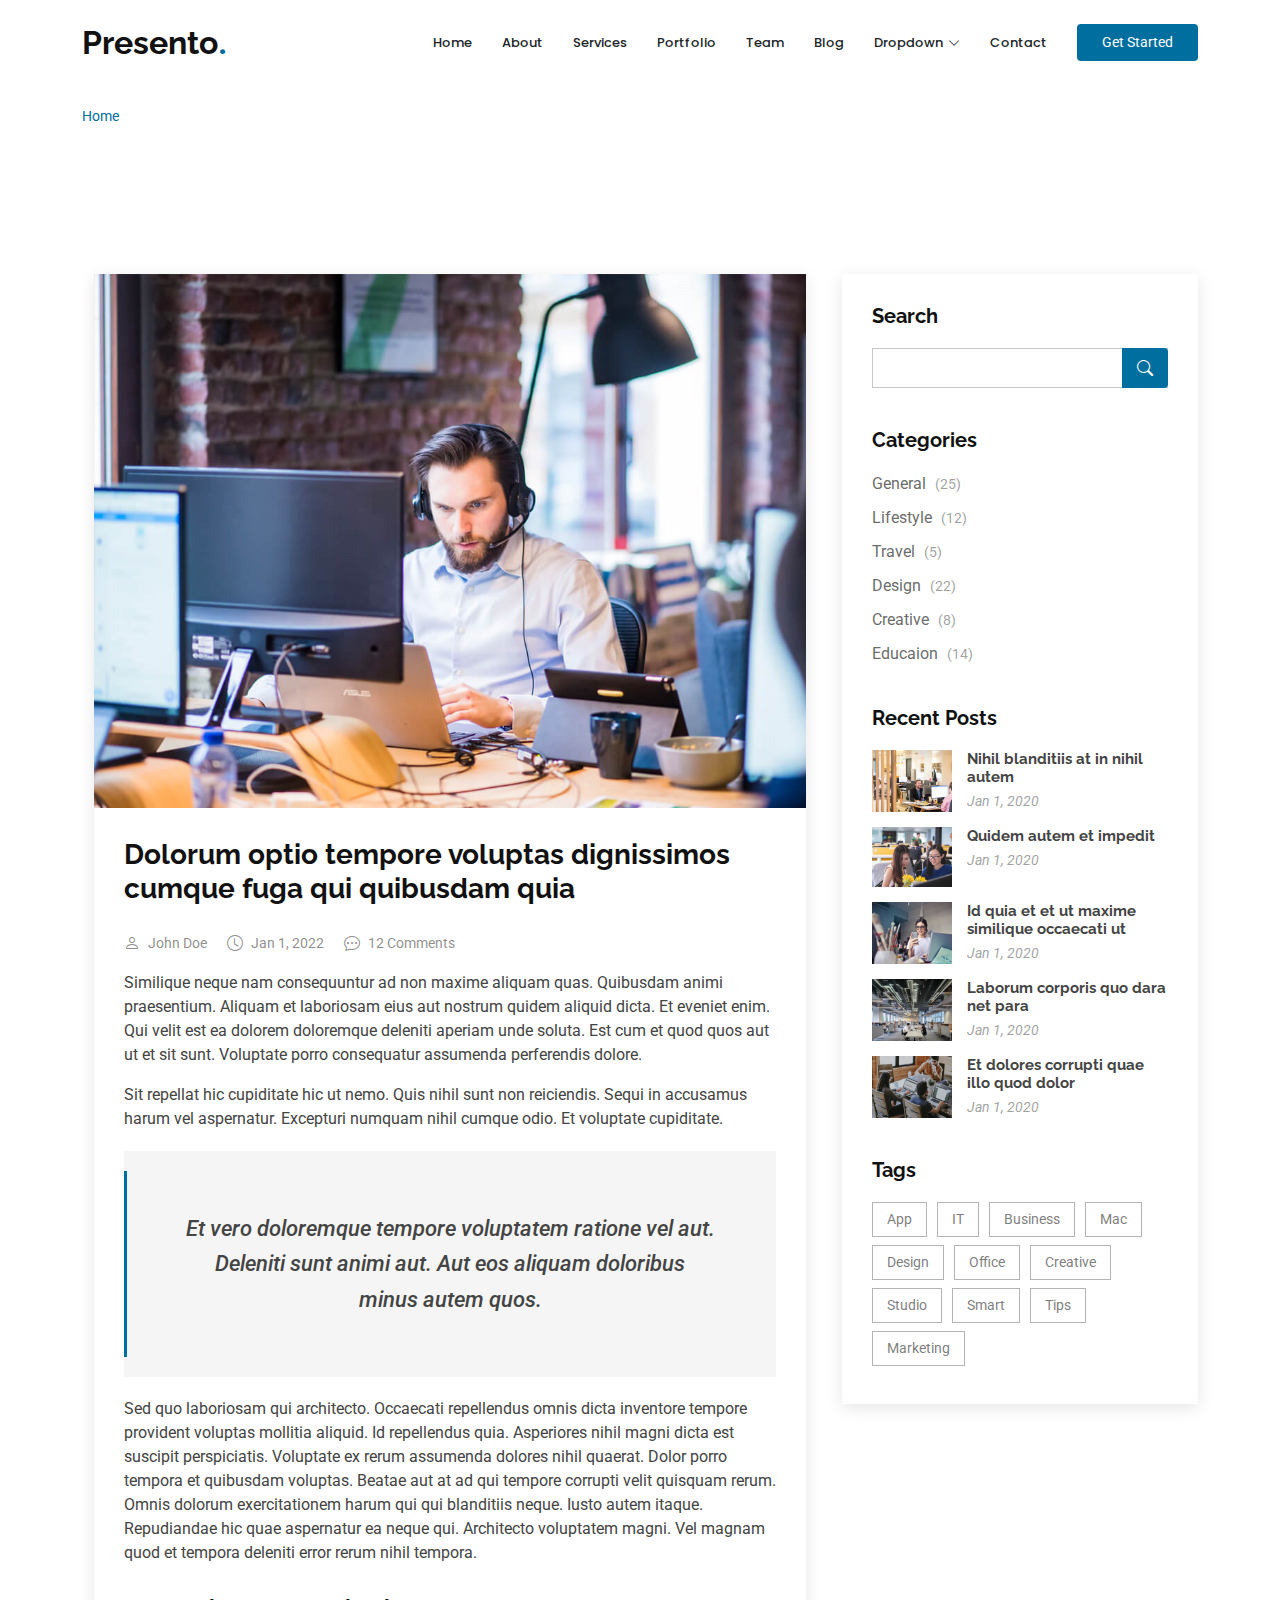
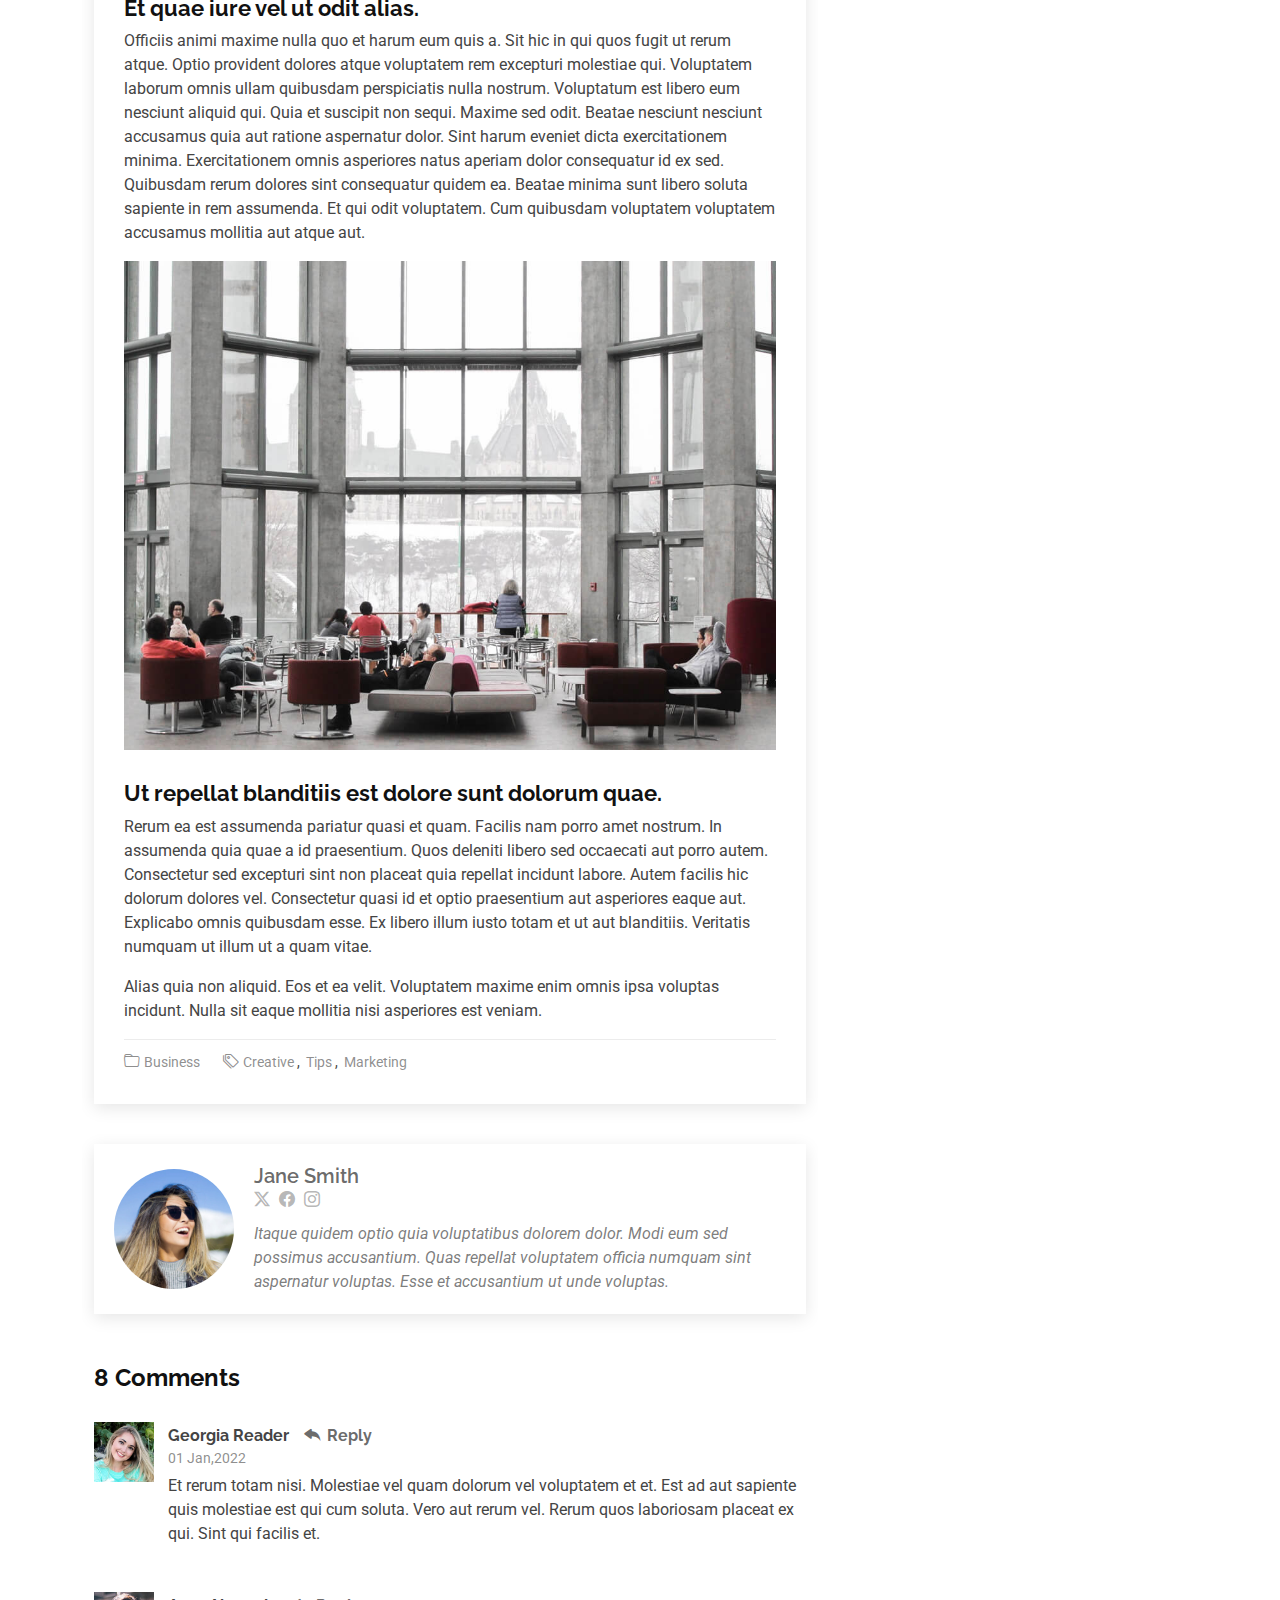
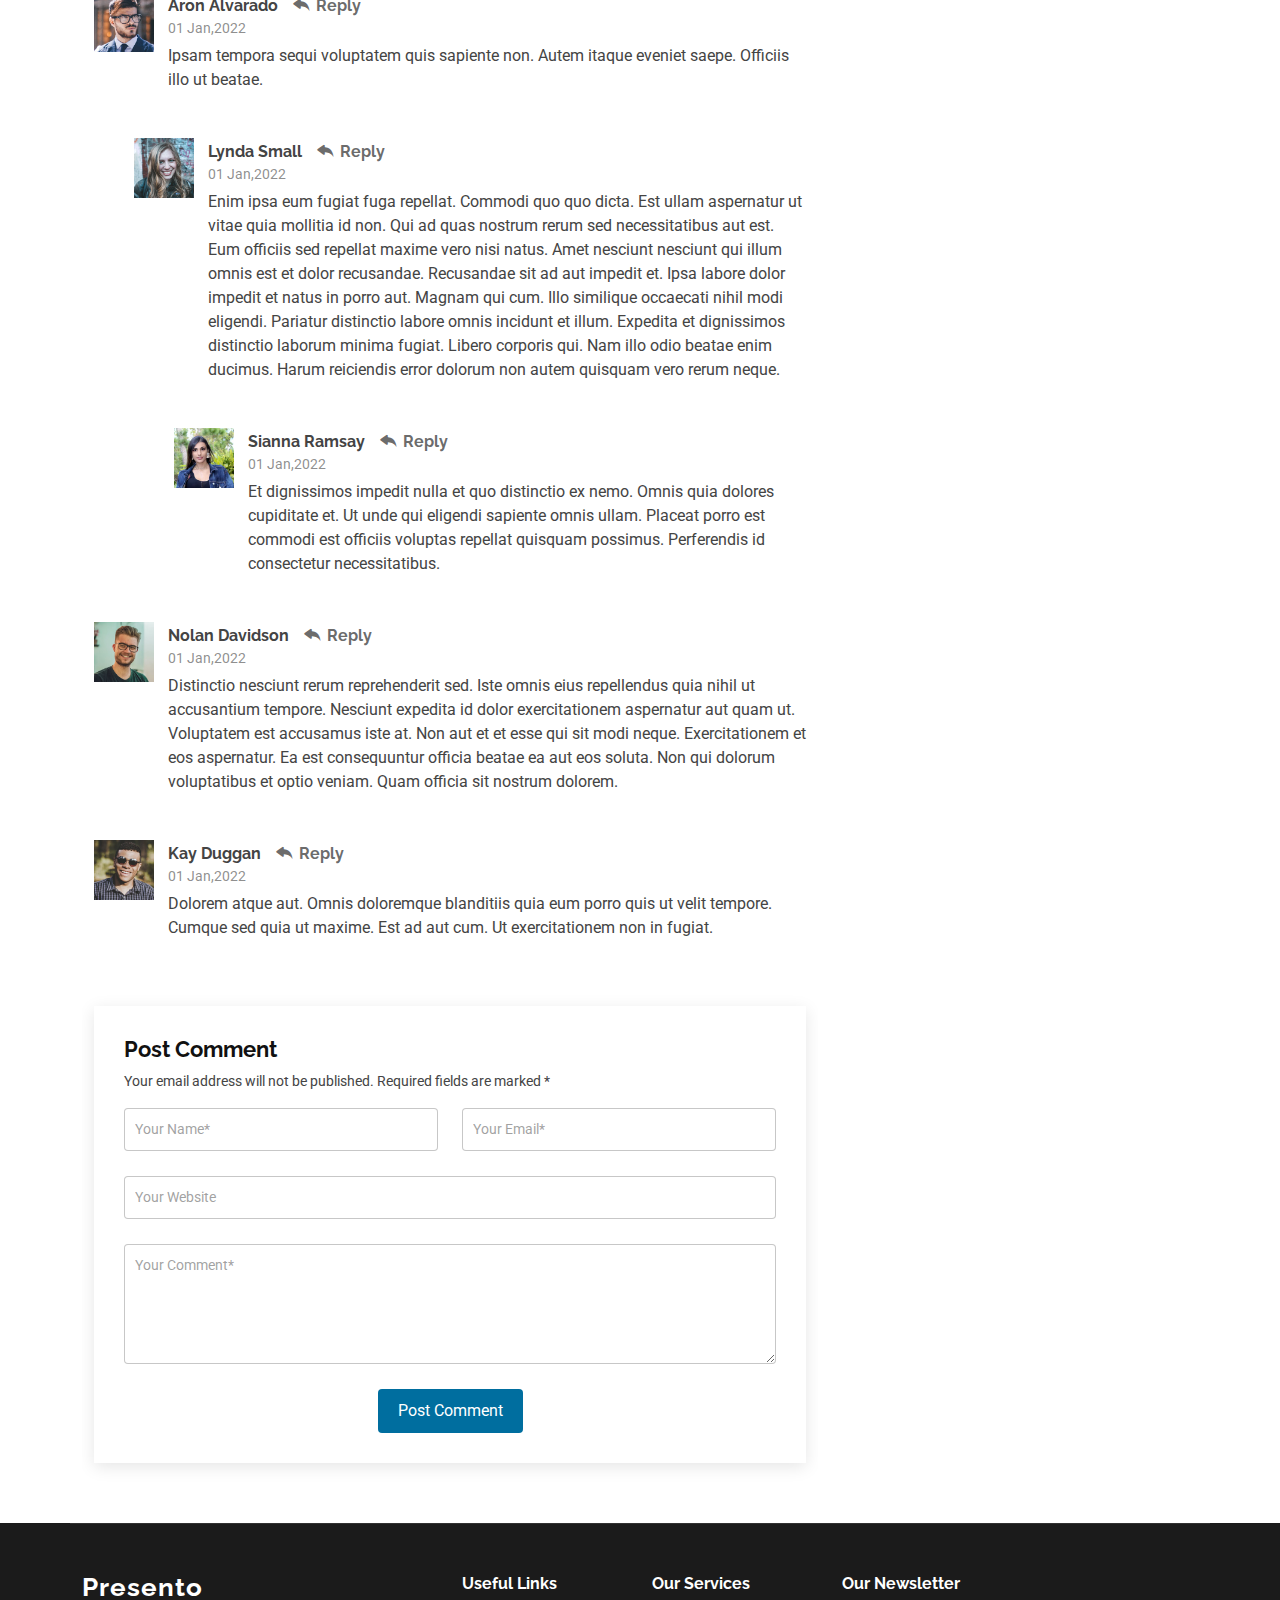
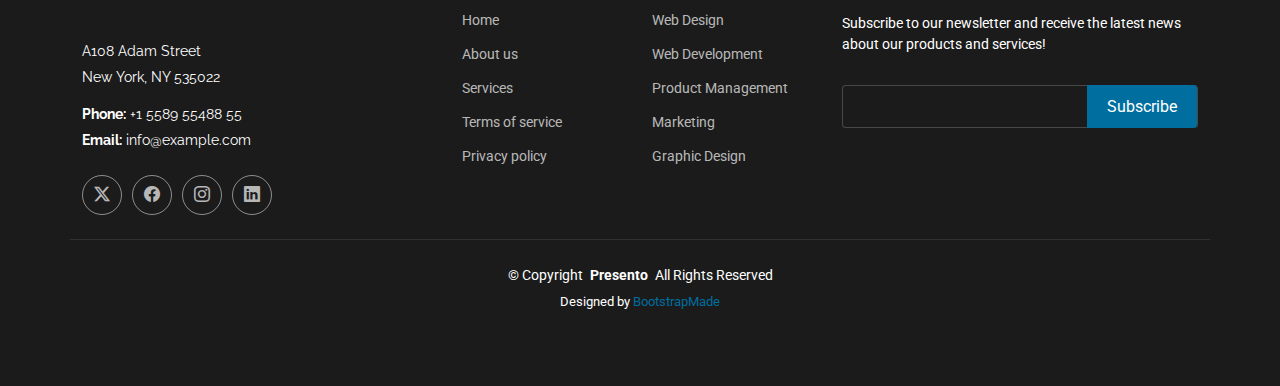
<file: blog-details.html>
<!DOCTYPE html>
<html lang="en">
  <head>
    <meta charset="utf-8" />
    <meta content="width=device-width, initial-scale=1.0" name="viewport" />
    <title>Blog Details - Presento Bootstrap Template</title>
    <meta name="description" content="" />
    <meta name="keywords" content="" />

    <!-- Favicons -->
    <link href="assets/img/favicon.png" rel="icon" />
    <link href="assets/img/apple-touch-icon.png" rel="apple-touch-icon" />

    <!-- Fonts -->
    <link href="https://fonts.googleapis.com" rel="preconnect" />
    <link href="https://fonts.gstatic.com" rel="preconnect" crossorigin />
    <link
      href="https://fonts.googleapis.com/css2?family=Roboto:ital,wght@0,100;0,300;0,400;0,500;0,700;0,900;1,100;1,300;1,400;1,500;1,700;1,900&family=Poppins:ital,wght@0,100;0,200;0,300;0,400;0,500;0,600;0,700;0,800;0,900;1,100;1,200;1,300;1,400;1,500;1,600;1,700;1,800;1,900&family=Raleway:ital,wght@0,100;0,200;0,300;0,400;0,500;0,600;0,700;0,800;0,900;1,100;1,200;1,300;1,400;1,500;1,600;1,700;1,800;1,900&display=swap"
      rel="stylesheet"
    />

    <!-- Vendor CSS Files -->
    <link
      href="assets/vendor/bootstrap/css/bootstrap.min.css"
      rel="stylesheet"
    />
    <link
      href="assets/vendor/bootstrap-icons/bootstrap-icons.css"
      rel="stylesheet"
    />
    <link href="assets/vendor/aos/aos.css" rel="stylesheet" />
    <link
      href="assets/vendor/glightbox/css/glightbox.min.css"
      rel="stylesheet"
    />
    <link href="assets/vendor/swiper/swiper-bundle.min.css" rel="stylesheet" />

    <!-- Main CSS File -->
    <link href="assets/css/main.css" rel="stylesheet" />
  </head>

  <body class="blog-details-page">
    <header id="header" class="header d-flex align-items-center sticky-top">
      <div
        class="container-fluid container-xl position-relative d-flex align-items-center"
      >
        <a href="index.html" class="logo d-flex align-items-center me-auto">
          <h1 class="sitename">Presento</h1>
          <span>.</span>
        </a>

        <nav id="navmenu" class="navmenu">
          <ul>
            <li>
              <a href="#hero">Home<br /></a>
            </li>
            <li><a href="#about">About</a></li>
            <li><a href="#services">Services</a></li>
            <li><a href="#portfolio">Portfolio</a></li>
            <li><a href="#team">Team</a></li>
            <li><a href="blog.html">Blog</a></li>
            <li class="dropdown">
              <a href="#"
                ><span>Dropdown</span>
                <i class="bi bi-chevron-down toggle-dropdown"></i
              ></a>
              <ul>
                <li><a href="#">Dropdown 1</a></li>
                <li class="dropdown">
                  <a href="#"
                    ><span>Deep Dropdown</span>
                    <i class="bi bi-chevron-down toggle-dropdown"></i
                  ></a>
                  <ul>
                    <li><a href="#">Deep Dropdown 1</a></li>
                    <li><a href="#">Deep Dropdown 2</a></li>
                    <li><a href="#">Deep Dropdown 3</a></li>
                    <li><a href="#">Deep Dropdown 4</a></li>
                    <li><a href="#">Deep Dropdown 5</a></li>
                  </ul>
                </li>
                <li><a href="#">Dropdown 2</a></li>
                <li><a href="#">Dropdown 3</a></li>
                <li><a href="#">Dropdown 4</a></li>
              </ul>
            </li>
            <li><a href="#contact">Contact</a></li>
          </ul>
          <i class="mobile-nav-toggle d-xl-none bi bi-list"></i>
        </nav>

        <a class="btn-getstarted" href="index.html#about">Get Started</a>
      </div>
    </header>

    <main class="main">
      <!-- Page Title -->
      <div class="page-title dark-background">
        <div class="container">
          <nav class="breadcrumbs">
            <ol>
              <li><a href="index.html">Home</a></li>
              <li class="current">Blog Details</li>
            </ol>
          </nav>
          \
          <h1>Blog Details</h1>
        </div>
      </div>
      <!-- End Page Title -->

      <div class="container">
        <div class="row">
          <div class="col-lg-8">
            <!-- Blog Details Section -->
            <section id="blog-details" class="blog-details section">
              <div class="container">
                <article class="article">
                  <div class="post-img">
                    <img
                      src="assets/img/blog/blog-1.jpg"
                      alt=""
                      class="img-fluid"
                    />
                  </div>

                  <h2 class="title">
                    Dolorum optio tempore voluptas dignissimos cumque fuga qui
                    quibusdam quia
                  </h2>

                  <div class="meta-top">
                    <ul>
                      <li class="d-flex align-items-center">
                        <i class="bi bi-person"></i>
                        <a href="blog-details.html">John Doe</a>
                      </li>
                      <li class="d-flex align-items-center">
                        <i class="bi bi-clock"></i>
                        <a href="blog-details.html"
                          ><time datetime="2020-01-01">Jan 1, 2022</time></a
                        >
                      </li>
                      <li class="d-flex align-items-center">
                        <i class="bi bi-chat-dots"></i>
                        <a href="blog-details.html">12 Comments</a>
                      </li>
                    </ul>
                  </div>
                  <!-- End meta top -->

                  <div class="content">
                    <p>
                      Similique neque nam consequuntur ad non maxime aliquam
                      quas. Quibusdam animi praesentium. Aliquam et laboriosam
                      eius aut nostrum quidem aliquid dicta. Et eveniet enim.
                      Qui velit est ea dolorem doloremque deleniti aperiam unde
                      soluta. Est cum et quod quos aut ut et sit sunt. Voluptate
                      porro consequatur assumenda perferendis dolore.
                    </p>

                    <p>
                      Sit repellat hic cupiditate hic ut nemo. Quis nihil sunt
                      non reiciendis. Sequi in accusamus harum vel aspernatur.
                      Excepturi numquam nihil cumque odio. Et voluptate
                      cupiditate.
                    </p>

                    <blockquote>
                      <p>
                        Et vero doloremque tempore voluptatem ratione vel aut.
                        Deleniti sunt animi aut. Aut eos aliquam doloribus minus
                        autem quos.
                      </p>
                    </blockquote>

                    <p>
                      Sed quo laboriosam qui architecto. Occaecati repellendus
                      omnis dicta inventore tempore provident voluptas mollitia
                      aliquid. Id repellendus quia. Asperiores nihil magni dicta
                      est suscipit perspiciatis. Voluptate ex rerum assumenda
                      dolores nihil quaerat. Dolor porro tempora et quibusdam
                      voluptas. Beatae aut at ad qui tempore corrupti velit
                      quisquam rerum. Omnis dolorum exercitationem harum qui qui
                      blanditiis neque. Iusto autem itaque. Repudiandae hic quae
                      aspernatur ea neque qui. Architecto voluptatem magni. Vel
                      magnam quod et tempora deleniti error rerum nihil tempora.
                    </p>

                    <h3>Et quae iure vel ut odit alias.</h3>
                    <p>
                      Officiis animi maxime nulla quo et harum eum quis a. Sit
                      hic in qui quos fugit ut rerum atque. Optio provident
                      dolores atque voluptatem rem excepturi molestiae qui.
                      Voluptatem laborum omnis ullam quibusdam perspiciatis
                      nulla nostrum. Voluptatum est libero eum nesciunt aliquid
                      qui. Quia et suscipit non sequi. Maxime sed odit. Beatae
                      nesciunt nesciunt accusamus quia aut ratione aspernatur
                      dolor. Sint harum eveniet dicta exercitationem minima.
                      Exercitationem omnis asperiores natus aperiam dolor
                      consequatur id ex sed. Quibusdam rerum dolores sint
                      consequatur quidem ea. Beatae minima sunt libero soluta
                      sapiente in rem assumenda. Et qui odit voluptatem. Cum
                      quibusdam voluptatem voluptatem accusamus mollitia aut
                      atque aut.
                    </p>
                    <img
                      src="assets/img/blog/blog-inside-post.jpg"
                      class="img-fluid"
                      alt=""
                    />

                    <h3>
                      Ut repellat blanditiis est dolore sunt dolorum quae.
                    </h3>
                    <p>
                      Rerum ea est assumenda pariatur quasi et quam. Facilis nam
                      porro amet nostrum. In assumenda quia quae a id
                      praesentium. Quos deleniti libero sed occaecati aut porro
                      autem. Consectetur sed excepturi sint non placeat quia
                      repellat incidunt labore. Autem facilis hic dolorum
                      dolores vel. Consectetur quasi id et optio praesentium aut
                      asperiores eaque aut. Explicabo omnis quibusdam esse. Ex
                      libero illum iusto totam et ut aut blanditiis. Veritatis
                      numquam ut illum ut a quam vitae.
                    </p>
                    <p>
                      Alias quia non aliquid. Eos et ea velit. Voluptatem maxime
                      enim omnis ipsa voluptas incidunt. Nulla sit eaque
                      mollitia nisi asperiores est veniam.
                    </p>
                  </div>
                  <!-- End post content -->

                  <div class="meta-bottom">
                    <i class="bi bi-folder"></i>
                    <ul class="cats">
                      <li><a href="#">Business</a></li>
                    </ul>

                    <i class="bi bi-tags"></i>
                    <ul class="tags">
                      <li><a href="#">Creative</a></li>
                      <li><a href="#">Tips</a></li>
                      <li><a href="#">Marketing</a></li>
                    </ul>
                  </div>
                  <!-- End meta bottom -->
                </article>
              </div>
            </section>
            <!-- /Blog Details Section -->

            <!-- Blog Author Section -->
            <section id="blog-author" class="blog-author section">
              <div class="container">
                <div class="author-container d-flex align-items-center">
                  <img
                    src="assets/img/blog/blog-author.jpg"
                    class="rounded-circle flex-shrink-0"
                    alt=""
                  />
                  <div>
                    <h4>Jane Smith</h4>
                    <div class="social-links">
                      <a href="https://x.com/#"
                        ><i class="bi bi-twitter-x"></i
                      ></a>
                      <a href="https://facebook.com/#"
                        ><i class="bi bi-facebook"></i
                      ></a>
                      <a href="https://instagram.com/#"
                        ><i class="biu bi-instagram"></i
                      ></a>
                    </div>
                    <p>
                      Itaque quidem optio quia voluptatibus dolorem dolor. Modi
                      eum sed possimus accusantium. Quas repellat voluptatem
                      officia numquam sint aspernatur voluptas. Esse et
                      accusantium ut unde voluptas.
                    </p>
                  </div>
                </div>
              </div>
            </section>
            <!-- /Blog Author Section -->

            <!-- Blog Comments Section -->
            <section id="blog-comments" class="blog-comments section">
              <div class="container">
                <h4 class="comments-count">8 Comments</h4>

                <div id="comment-1" class="comment">
                  <div class="d-flex">
                    <div class="comment-img">
                      <img src="assets/img/blog/comments-1.jpg" alt="" />
                    </div>
                    <div>
                      <h5>
                        <a href="">Georgia Reader</a>
                        <a href="#" class="reply"
                          ><i class="bi bi-reply-fill"></i> Reply</a
                        >
                      </h5>
                      <time datetime="2020-01-01">01 Jan,2022</time>
                      <p>
                        Et rerum totam nisi. Molestiae vel quam dolorum vel
                        voluptatem et et. Est ad aut sapiente quis molestiae est
                        qui cum soluta. Vero aut rerum vel. Rerum quos
                        laboriosam placeat ex qui. Sint qui facilis et.
                      </p>
                    </div>
                  </div>
                </div>
                <!-- End comment #1 -->

                <div id="comment-2" class="comment">
                  <div class="d-flex">
                    <div class="comment-img">
                      <img src="assets/img/blog/comments-2.jpg" alt="" />
                    </div>
                    <div>
                      <h5>
                        <a href="">Aron Alvarado</a>
                        <a href="#" class="reply"
                          ><i class="bi bi-reply-fill"></i> Reply</a
                        >
                      </h5>
                      <time datetime="2020-01-01">01 Jan,2022</time>
                      <p>
                        Ipsam tempora sequi voluptatem quis sapiente non. Autem
                        itaque eveniet saepe. Officiis illo ut beatae.
                      </p>
                    </div>
                  </div>

                  <div id="comment-reply-1" class="comment comment-reply">
                    <div class="d-flex">
                      <div class="comment-img">
                        <img src="assets/img/blog/comments-3.jpg" alt="" />
                      </div>
                      <div>
                        <h5>
                          <a href="">Lynda Small</a>
                          <a href="#" class="reply"
                            ><i class="bi bi-reply-fill"></i> Reply</a
                          >
                        </h5>
                        <time datetime="2020-01-01">01 Jan,2022</time>
                        <p>
                          Enim ipsa eum fugiat fuga repellat. Commodi quo quo
                          dicta. Est ullam aspernatur ut vitae quia mollitia id
                          non. Qui ad quas nostrum rerum sed necessitatibus aut
                          est. Eum officiis sed repellat maxime vero nisi natus.
                          Amet nesciunt nesciunt qui illum omnis est et dolor
                          recusandae. Recusandae sit ad aut impedit et. Ipsa
                          labore dolor impedit et natus in porro aut. Magnam qui
                          cum. Illo similique occaecati nihil modi eligendi.
                          Pariatur distinctio labore omnis incidunt et illum.
                          Expedita et dignissimos distinctio laborum minima
                          fugiat. Libero corporis qui. Nam illo odio beatae enim
                          ducimus. Harum reiciendis error dolorum non autem
                          quisquam vero rerum neque.
                        </p>
                      </div>
                    </div>

                    <div id="comment-reply-2" class="comment comment-reply">
                      <div class="d-flex">
                        <div class="comment-img">
                          <img src="assets/img/blog/comments-4.jpg" alt="" />
                        </div>
                        <div>
                          <h5>
                            <a href="">Sianna Ramsay</a>
                            <a href="#" class="reply"
                              ><i class="bi bi-reply-fill"></i> Reply</a
                            >
                          </h5>
                          <time datetime="2020-01-01">01 Jan,2022</time>
                          <p>
                            Et dignissimos impedit nulla et quo distinctio ex
                            nemo. Omnis quia dolores cupiditate et. Ut unde qui
                            eligendi sapiente omnis ullam. Placeat porro est
                            commodi est officiis voluptas repellat quisquam
                            possimus. Perferendis id consectetur necessitatibus.
                          </p>
                        </div>
                      </div>
                    </div>
                    <!-- End comment reply #2-->
                  </div>
                  <!-- End comment reply #1-->
                </div>
                <!-- End comment #2-->

                <div id="comment-3" class="comment">
                  <div class="d-flex">
                    <div class="comment-img">
                      <img src="assets/img/blog/comments-5.jpg" alt="" />
                    </div>
                    <div>
                      <h5>
                        <a href="">Nolan Davidson</a>
                        <a href="#" class="reply"
                          ><i class="bi bi-reply-fill"></i> Reply</a
                        >
                      </h5>
                      <time datetime="2020-01-01">01 Jan,2022</time>
                      <p>
                        Distinctio nesciunt rerum reprehenderit sed. Iste omnis
                        eius repellendus quia nihil ut accusantium tempore.
                        Nesciunt expedita id dolor exercitationem aspernatur aut
                        quam ut. Voluptatem est accusamus iste at. Non aut et et
                        esse qui sit modi neque. Exercitationem et eos
                        aspernatur. Ea est consequuntur officia beatae ea aut
                        eos soluta. Non qui dolorum voluptatibus et optio
                        veniam. Quam officia sit nostrum dolorem.
                      </p>
                    </div>
                  </div>
                </div>
                <!-- End comment #3 -->

                <div id="comment-4" class="comment">
                  <div class="d-flex">
                    <div class="comment-img">
                      <img src="assets/img/blog/comments-6.jpg" alt="" />
                    </div>
                    <div>
                      <h5>
                        <a href="">Kay Duggan</a>
                        <a href="#" class="reply"
                          ><i class="bi bi-reply-fill"></i> Reply</a
                        >
                      </h5>
                      <time datetime="2020-01-01">01 Jan,2022</time>
                      <p>
                        Dolorem atque aut. Omnis doloremque blanditiis quia eum
                        porro quis ut velit tempore. Cumque sed quia ut maxime.
                        Est ad aut cum. Ut exercitationem non in fugiat.
                      </p>
                    </div>
                  </div>
                </div>
                <!-- End comment #4 -->
              </div>
            </section>
            <!-- /Blog Comments Section -->

            <!-- Comment Form Section -->
            <section id="comment-form" class="comment-form section">
              <div class="container">
                <form action="">
                  <h4>Post Comment</h4>
                  <p>
                    Your email address will not be published. Required fields
                    are marked *
                  </p>
                  <div class="row">
                    <div class="col-md-6 form-group">
                      <input
                        name="name"
                        type="text"
                        class="form-control"
                        placeholder="Your Name*"
                      />
                    </div>
                    <div class="col-md-6 form-group">
                      <input
                        name="email"
                        type="text"
                        class="form-control"
                        placeholder="Your Email*"
                      />
                    </div>
                  </div>
                  <div class="row">
                    <div class="col form-group">
                      <input
                        name="website"
                        type="text"
                        class="form-control"
                        placeholder="Your Website"
                      />
                    </div>
                  </div>
                  <div class="row">
                    <div class="col form-group">
                      <textarea
                        name="comment"
                        class="form-control"
                        placeholder="Your Comment*"
                      ></textarea>
                    </div>
                  </div>

                  <div class="text-center">
                    <button type="submit" class="btn btn-primary">
                      Post Comment
                    </button>
                  </div>
                </form>
              </div>
            </section>
            <!-- /Comment Form Section -->
          </div>

          <div class="col-lg-4 sidebar">
            <div class="widgets-container">
              <!-- Search Widget -->
              <div class="search-widget widget-item">
                <h3 class="widget-title">Search</h3>
                <form action="">
                  <input type="text" />
                  <button type="submit" title="Search">
                    <i class="bi bi-search"></i>
                  </button>
                </form>
              </div>
              <!--/Search Widget -->

              <!-- Categories Widget -->
              <div class="categories-widget widget-item">
                <h3 class="widget-title">Categories</h3>
                <ul class="mt-3">
                  <li>
                    <a href="#">General <span>(25)</span></a>
                  </li>
                  <li>
                    <a href="#">Lifestyle <span>(12)</span></a>
                  </li>
                  <li>
                    <a href="#">Travel <span>(5)</span></a>
                  </li>
                  <li>
                    <a href="#">Design <span>(22)</span></a>
                  </li>
                  <li>
                    <a href="#">Creative <span>(8)</span></a>
                  </li>
                  <li>
                    <a href="#">Educaion <span>(14)</span></a>
                  </li>
                </ul>
              </div>
              <!--/Categories Widget -->

              <!-- Recent Posts Widget -->
              <div class="recent-posts-widget widget-item">
                <h3 class="widget-title">Recent Posts</h3>

                <div class="post-item">
                  <img
                    src="assets/img/blog/blog-recent-1.jpg"
                    alt=""
                    class="flex-shrink-0"
                  />
                  <div>
                    <h4>
                      <a href="blog-details.html"
                        >Nihil blanditiis at in nihil autem</a
                      >
                    </h4>
                    <time datetime="2020-01-01">Jan 1, 2020</time>
                  </div>
                </div>
                <!-- End recent post item-->

                <div class="post-item">
                  <img
                    src="assets/img/blog/blog-recent-2.jpg"
                    alt=""
                    class="flex-shrink-0"
                  />
                  <div>
                    <h4>
                      <a href="blog-details.html">Quidem autem et impedit</a>
                    </h4>
                    <time datetime="2020-01-01">Jan 1, 2020</time>
                  </div>
                </div>
                <!-- End recent post item-->

                <div class="post-item">
                  <img
                    src="assets/img/blog/blog-recent-3.jpg"
                    alt=""
                    class="flex-shrink-0"
                  />
                  <div>
                    <h4>
                      <a href="blog-details.html"
                        >Id quia et et ut maxime similique occaecati ut</a
                      >
                    </h4>
                    <time datetime="2020-01-01">Jan 1, 2020</time>
                  </div>
                </div>
                <!-- End recent post item-->

                <div class="post-item">
                  <img
                    src="assets/img/blog/blog-recent-4.jpg"
                    alt=""
                    class="flex-shrink-0"
                  />
                  <div>
                    <h4>
                      <a href="blog-details.html"
                        >Laborum corporis quo dara net para</a
                      >
                    </h4>
                    <time datetime="2020-01-01">Jan 1, 2020</time>
                  </div>
                </div>
                <!-- End recent post item-->

                <div class="post-item">
                  <img
                    src="assets/img/blog/blog-recent-5.jpg"
                    alt=""
                    class="flex-shrink-0"
                  />
                  <div>
                    <h4>
                      <a href="blog-details.html"
                        >Et dolores corrupti quae illo quod dolor</a
                      >
                    </h4>
                    <time datetime="2020-01-01">Jan 1, 2020</time>
                  </div>
                </div>
                <!-- End recent post item-->
              </div>
              <!--/Recent Posts Widget -->

              <!-- Tags Widget -->
              <div class="tags-widget widget-item">
                <h3 class="widget-title">Tags</h3>
                <ul>
                  <li><a href="#">App</a></li>
                  <li><a href="#">IT</a></li>
                  <li><a href="#">Business</a></li>
                  <li><a href="#">Mac</a></li>
                  <li><a href="#">Design</a></li>
                  <li><a href="#">Office</a></li>
                  <li><a href="#">Creative</a></li>
                  <li><a href="#">Studio</a></li>
                  <li><a href="#">Smart</a></li>
                  <li><a href="#">Tips</a></li>
                  <li><a href="#">Marketing</a></li>
                </ul>
              </div>
              <!--/Tags Widget -->
            </div>
          </div>
        </div>
      </div>
    </main>

    <footer id="footer" class="footer dark-background">
      <div class="container footer-top">
        <div class="row gy-4">
          <div class="col-lg-4 col-md-6 footer-about">
            <a href="index.html" class="logo d-flex align-items-center">
              <span class="sitename">Presento</span>
            </a>
            <div class="footer-contact pt-3">
              <p>A108 Adam Street</p>
              <p>New York, NY 535022</p>
              <p class="mt-3">
                <strong>Phone:</strong> <span>+1 5589 55488 55</span>
              </p>
              <p><strong>Email:</strong> <span>info@example.com</span></p>
            </div>
            <div class="social-links d-flex mt-4">
              <a href=""><i class="bi bi-twitter-x"></i></a>
              <a href=""><i class="bi bi-facebook"></i></a>
              <a href=""><i class="bi bi-instagram"></i></a>
              <a href=""><i class="bi bi-linkedin"></i></a>
            </div>
          </div>

          <div class="col-lg-2 col-md-3 footer-links">
            <h4>Useful Links</h4>
            <ul>
              <li><a href="#">Home</a></li>
              <li><a href="#">About us</a></li>
              <li><a href="#">Services</a></li>
              <li><a href="#">Terms of service</a></li>
              <li><a href="#">Privacy policy</a></li>
            </ul>
          </div>

          <div class="col-lg-2 col-md-3 footer-links">
            <h4>Our Services</h4>
            <ul>
              <li><a href="#">Web Design</a></li>
              <li><a href="#">Web Development</a></li>
              <li><a href="#">Product Management</a></li>
              <li><a href="#">Marketing</a></li>
              <li><a href="#">Graphic Design</a></li>
            </ul>
          </div>

          <div class="col-lg-4 col-md-12 footer-newsletter">
            <h4>Our Newsletter</h4>
            <p>
              Subscribe to our newsletter and receive the latest news about our
              products and services!
            </p>
            <form
              action="forms/newsletter.php"
              method="post"
              class="php-email-form"
            >
              <div class="newsletter-form">
                <input type="email" name="email" /><input
                  type="submit"
                  value="Subscribe"
                />
              </div>
              <div class="loading">Loading</div>
              <div class="error-message"></div>
              <div class="sent-message">
                Your subscription request has been sent. Thank you!
              </div>
            </form>
          </div>
        </div>
      </div>

      <div class="container copyright text-center mt-4">
        <p>
          © <span>Copyright</span>
          <strong class="px-1 sitename">Presento</strong>
          <span>All Rights Reserved</span>
        </p>
        <div class="credits">
          <!-- All the links in the footer should remain intact. -->
          <!-- You can delete the links only if you've purchased the pro version. -->
          <!-- Licensing information: https://bootstrapmade.com/license/ -->
          <!-- Purchase the pro version with working PHP/AJAX contact form: [buy-url] -->
          Designed by <a href="https://bootstrapmade.com/">BootstrapMade</a>
        </div>
      </div>
    </footer>

    <!-- Scroll Top -->
    <a
      href="#"
      id="scroll-top"
      class="scroll-top d-flex align-items-center justify-content-center"
      ><i class="bi bi-arrow-up-short"></i
    ></a>

    <!-- Vendor JS Files -->
    <script src="assets/vendor/bootstrap/js/bootstrap.bundle.min.js"></script>
    <script src="assets/vendor/php-email-form/validate.js"></script>
    <script src="assets/vendor/aos/aos.js"></script>
    <script src="assets/vendor/glightbox/js/glightbox.min.js"></script>
    <script src="assets/vendor/swiper/swiper-bundle.min.js"></script>
    <script src="assets/vendor/purecounter/purecounter_vanilla.js"></script>
    <script src="assets/vendor/imagesloaded/imagesloaded.pkgd.min.js"></script>
    <script src="assets/vendor/isotope-layout/isotope.pkgd.min.js"></script>

    <!-- Main JS File -->
    <script src="assets/js/main.js"></script>
  </body>
</html>
</file>
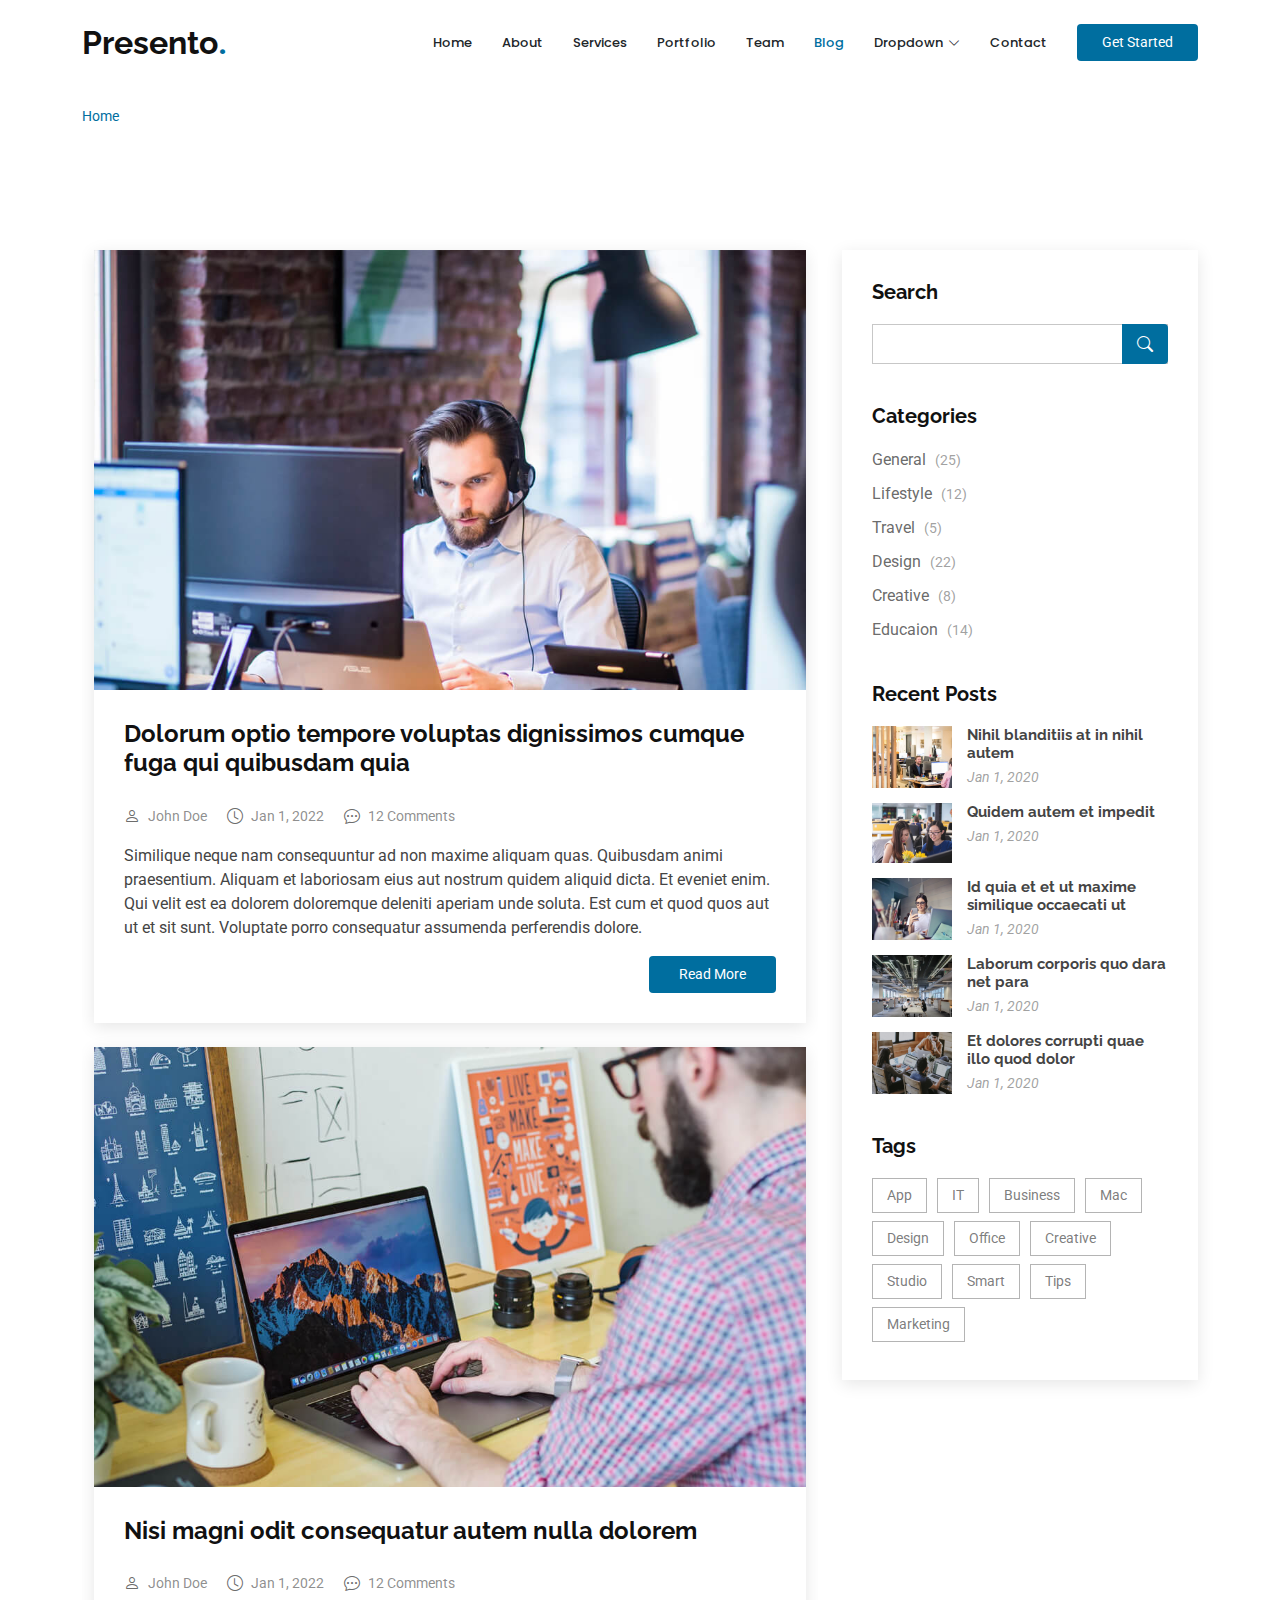
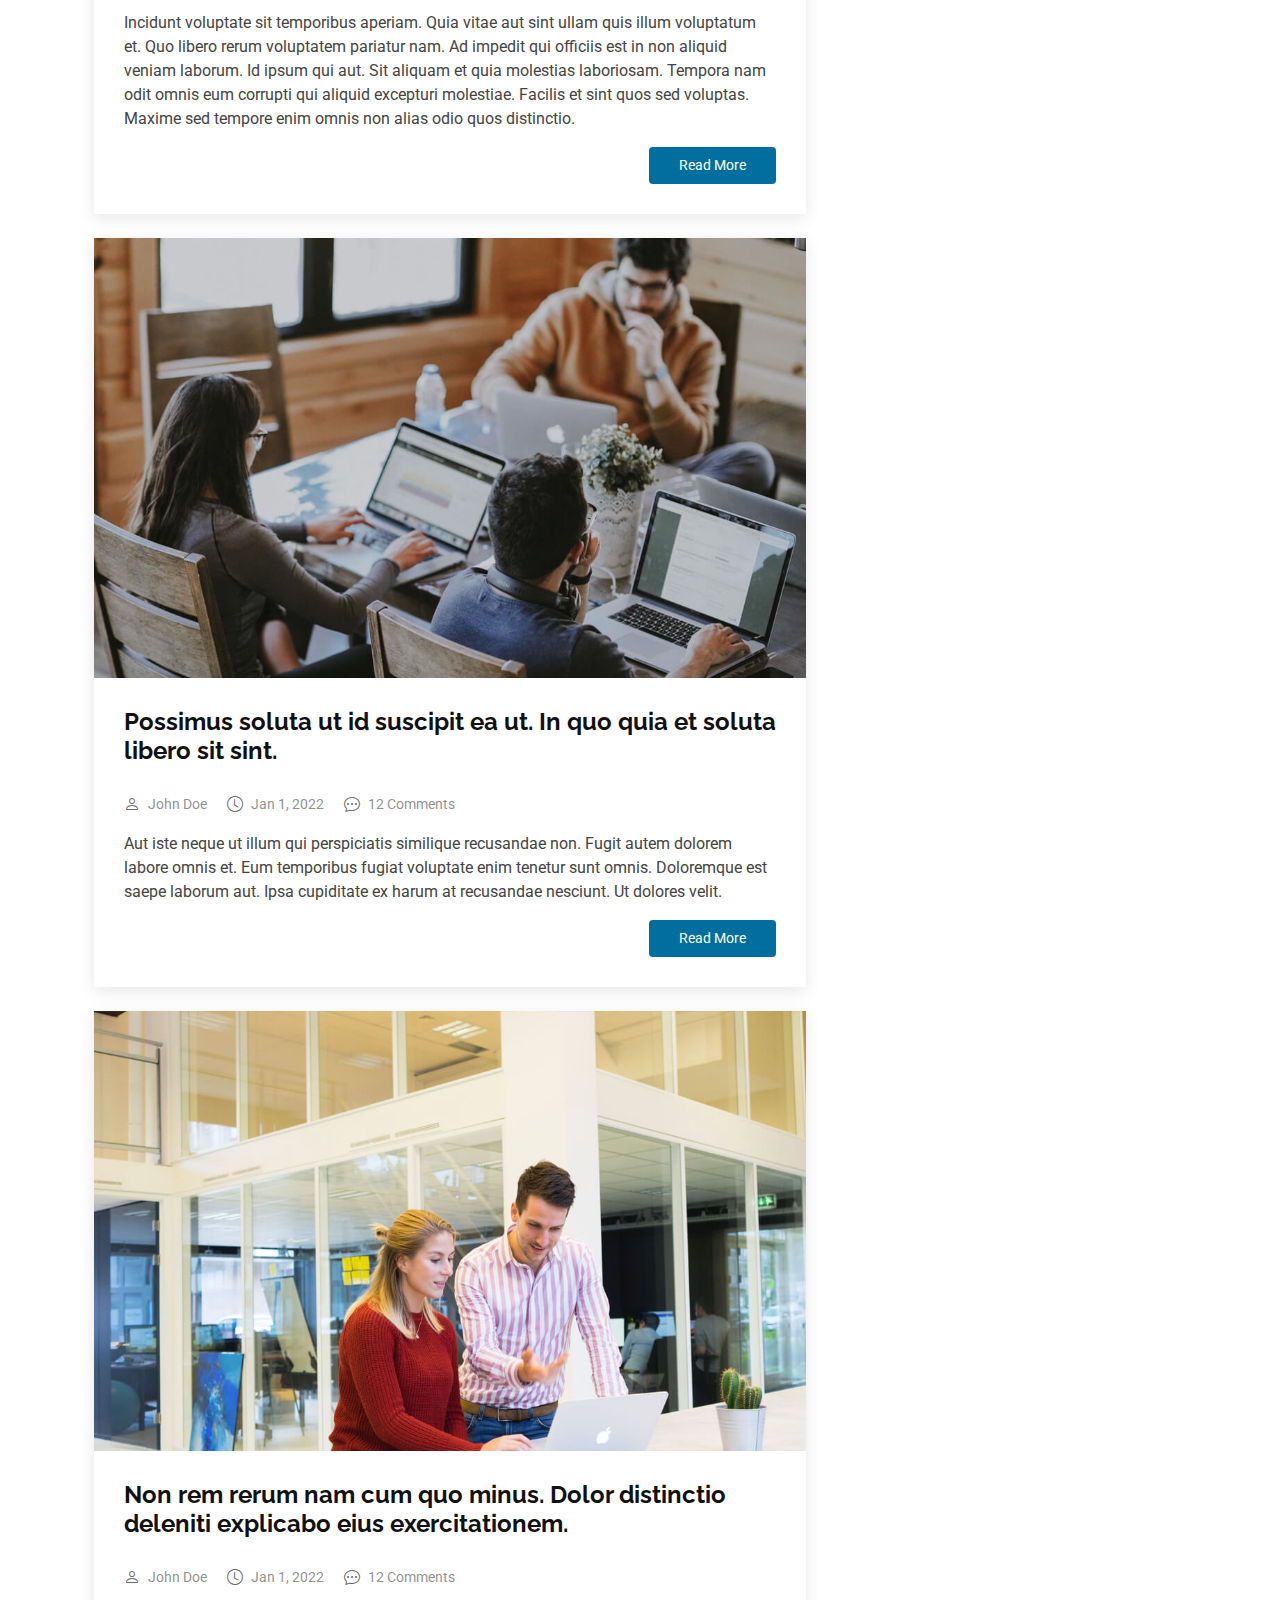
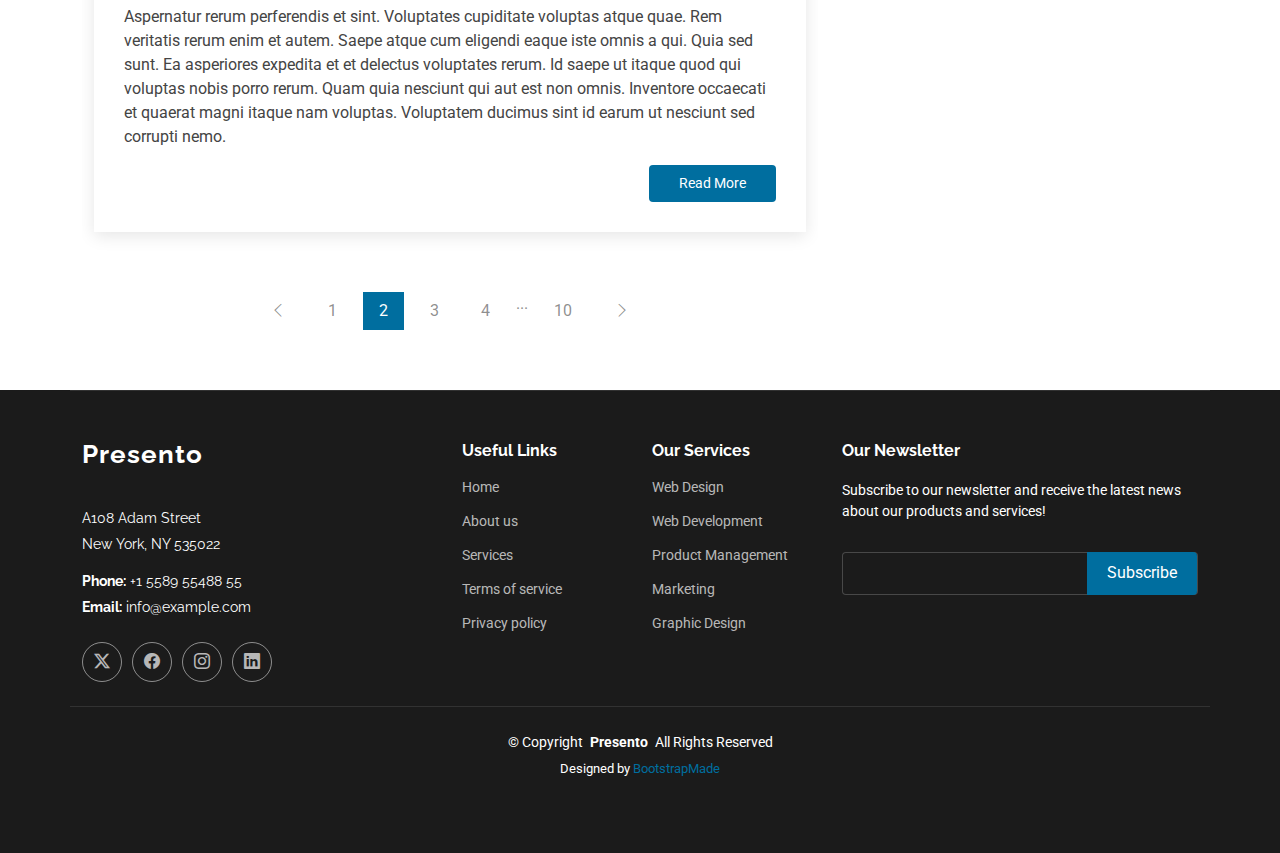
<file: blog.html>
<!DOCTYPE html>
<html lang="en">
  <head>
    <meta charset="utf-8" />
    <meta content="width=device-width, initial-scale=1.0" name="viewport" />
    <title>Blog - Presento Bootstrap Template</title>
    <meta name="description" content="" />
    <meta name="keywords" content="" />

    <!-- Favicons -->
    <link href="assets/img/favicon.png" rel="icon" />
    <link href="assets/img/apple-touch-icon.png" rel="apple-touch-icon" />

    <!-- Fonts -->
    <link href="https://fonts.googleapis.com" rel="preconnect" />
    <link href="https://fonts.gstatic.com" rel="preconnect" crossorigin />
    <link
      href="https://fonts.googleapis.com/css2?family=Roboto:ital,wght@0,100;0,300;0,400;0,500;0,700;0,900;1,100;1,300;1,400;1,500;1,700;1,900&family=Poppins:ital,wght@0,100;0,200;0,300;0,400;0,500;0,600;0,700;0,800;0,900;1,100;1,200;1,300;1,400;1,500;1,600;1,700;1,800;1,900&family=Raleway:ital,wght@0,100;0,200;0,300;0,400;0,500;0,600;0,700;0,800;0,900;1,100;1,200;1,300;1,400;1,500;1,600;1,700;1,800;1,900&display=swap"
      rel="stylesheet"
    />

    <!-- Vendor CSS Files -->
    <link
      href="assets/vendor/bootstrap/css/bootstrap.min.css"
      rel="stylesheet"
    />
    <link
      href="assets/vendor/bootstrap-icons/bootstrap-icons.css"
      rel="stylesheet"
    />
    <link href="assets/vendor/aos/aos.css" rel="stylesheet" />
    <link
      href="assets/vendor/glightbox/css/glightbox.min.css"
      rel="stylesheet"
    />
    <link href="assets/vendor/swiper/swiper-bundle.min.css" rel="stylesheet" />

    <!-- Main CSS File -->
    <link href="assets/css/main.css" rel="stylesheet" />
  </head>

  <body class="blog-page">
    <header id="header" class="header d-flex align-items-center sticky-top">
      <div
        class="container-fluid container-xl position-relative d-flex align-items-center"
      >
        <a href="index.html" class="logo d-flex align-items-center me-auto">
          <!-- Uncomment the line below if you also wish to use an image logo -->
          <!-- <img src="assets/img/logo.png" alt=""> -->
          <h1 class="sitename">Presento</h1>
          <span>.</span>
        </a>

        <nav id="navmenu" class="navmenu">
          <ul>
            <li>
              <a href="#hero">Home<br /></a>
            </li>
            <li><a href="#about">About</a></li>
            <li><a href="#services">Services</a></li>
            <li><a href="#portfolio">Portfolio</a></li>
            <li><a href="#team">Team</a></li>
            <li><a href="blog.html" class="active">Blog</a></li>
            <li class="dropdown">
              <a href="#"
                ><span>Dropdown</span>
                <i class="bi bi-chevron-down toggle-dropdown"></i
              ></a>
              <ul>
                <li><a href="#">Dropdown 1</a></li>
                <li class="dropdown">
                  <a href="#"
                    ><span>Deep Dropdown</span>
                    <i class="bi bi-chevron-down toggle-dropdown"></i
                  ></a>
                  <ul>
                    <li><a href="#">Deep Dropdown 1</a></li>
                    <li><a href="#">Deep Dropdown 2</a></li>
                    <li><a href="#">Deep Dropdown 3</a></li>
                    <li><a href="#">Deep Dropdown 4</a></li>
                    <li><a href="#">Deep Dropdown 5</a></li>
                  </ul>
                </li>
                <li><a href="#">Dropdown 2</a></li>
                <li><a href="#">Dropdown 3</a></li>
                <li><a href="#">Dropdown 4</a></li>
              </ul>
            </li>
            <li><a href="#contact">Contact</a></li>
          </ul>
          <i class="mobile-nav-toggle d-xl-none bi bi-list"></i>
        </nav>

        <a class="btn-getstarted" href="index.html#about">Get Started</a>
      </div>
    </header>

    <main class="main">
      <!-- Page Title -->
      <div class="page-title dark-background">
        <div class="container">
          <nav class="breadcrumbs">
            <ol>
              <li><a href="index.html">Home</a></li>
              <li class="current">Blog</li>
            </ol>
          </nav>
          <h1>Blog</h1>
        </div>
      </div>
      <!-- End Page Title -->

      <div class="container">
        <div class="row">
          <div class="col-lg-8">
            <!-- Blog Posts Section -->
            <section id="blog-posts" class="blog-posts section">
              <div class="container">
                <div class="row gy-4">
                  <div class="col-12">
                    <article>
                      <div class="post-img">
                        <img
                          src="assets/img/blog/blog-1.jpg"
                          alt=""
                          class="img-fluid"
                        />
                      </div>

                      <h2 class="title">
                        <a href="blog-details.html"
                          >Dolorum optio tempore voluptas dignissimos cumque
                          fuga qui quibusdam quia</a
                        >
                      </h2>

                      <div class="meta-top">
                        <ul>
                          <li class="d-flex align-items-center">
                            <i class="bi bi-person"></i>
                            <a href="blog-details.html">John Doe</a>
                          </li>
                          <li class="d-flex align-items-center">
                            <i class="bi bi-clock"></i>
                            <a href="blog-details.html"
                              ><time datetime="2022-01-01">Jan 1, 2022</time></a
                            >
                          </li>
                          <li class="d-flex align-items-center">
                            <i class="bi bi-chat-dots"></i>
                            <a href="blog-details.html">12 Comments</a>
                          </li>
                        </ul>
                      </div>

                      <div class="content">
                        <p>
                          Similique neque nam consequuntur ad non maxime aliquam
                          quas. Quibusdam animi praesentium. Aliquam et
                          laboriosam eius aut nostrum quidem aliquid dicta. Et
                          eveniet enim. Qui velit est ea dolorem doloremque
                          deleniti aperiam unde soluta. Est cum et quod quos aut
                          ut et sit sunt. Voluptate porro consequatur assumenda
                          perferendis dolore.
                        </p>

                        <div class="read-more">
                          <a href="blog-details.html">Read More</a>
                        </div>
                      </div>
                    </article>
                  </div>
                  <!-- End post list item -->

                  <div class="col-12">
                    <article>
                      <div class="post-img">
                        <img
                          src="assets/img/blog/blog-2.jpg"
                          alt=""
                          class="img-fluid"
                        />
                      </div>

                      <h2 class="title">
                        <a href="blog-details.html"
                          >Nisi magni odit consequatur autem nulla dolorem</a
                        >
                      </h2>

                      <div class="meta-top">
                        <ul>
                          <li class="d-flex align-items-center">
                            <i class="bi bi-person"></i>
                            <a href="blog-details.html">John Doe</a>
                          </li>
                          <li class="d-flex align-items-center">
                            <i class="bi bi-clock"></i>
                            <a href="blog-details.html"
                              ><time datetime="2022-01-01">Jan 1, 2022</time></a
                            >
                          </li>
                          <li class="d-flex align-items-center">
                            <i class="bi bi-chat-dots"></i>
                            <a href="blog-details.html">12 Comments</a>
                          </li>
                        </ul>
                      </div>

                      <div class="content">
                        <p>
                          Incidunt voluptate sit temporibus aperiam. Quia vitae
                          aut sint ullam quis illum voluptatum et. Quo libero
                          rerum voluptatem pariatur nam. Ad impedit qui officiis
                          est in non aliquid veniam laborum. Id ipsum qui aut.
                          Sit aliquam et quia molestias laboriosam. Tempora nam
                          odit omnis eum corrupti qui aliquid excepturi
                          molestiae. Facilis et sint quos sed voluptas. Maxime
                          sed tempore enim omnis non alias odio quos distinctio.
                        </p>
                        <div class="read-more">
                          <a href="blog-details.html">Read More</a>
                        </div>
                      </div>
                    </article>
                  </div>
                  <!-- End post list item -->

                  <div class="col-12">
                    <article>
                      <div class="post-img">
                        <img
                          src="assets/img/blog/blog-3.jpg"
                          alt=""
                          class="img-fluid"
                        />
                      </div>

                      <h2 class="title">
                        <a href="blog-details.html"
                          >Possimus soluta ut id suscipit ea ut. In quo quia et
                          soluta libero sit sint.</a
                        >
                      </h2>

                      <div class="meta-top">
                        <ul>
                          <li class="d-flex align-items-center">
                            <i class="bi bi-person"></i>
                            <a href="blog-details.html">John Doe</a>
                          </li>
                          <li class="d-flex align-items-center">
                            <i class="bi bi-clock"></i>
                            <a href="blog-details.html"
                              ><time datetime="2022-01-01">Jan 1, 2022</time></a
                            >
                          </li>
                          <li class="d-flex align-items-center">
                            <i class="bi bi-chat-dots"></i>
                            <a href="blog-details.html">12 Comments</a>
                          </li>
                        </ul>
                      </div>

                      <div class="content">
                        <p>
                          Aut iste neque ut illum qui perspiciatis similique
                          recusandae non. Fugit autem dolorem labore omnis et.
                          Eum temporibus fugiat voluptate enim tenetur sunt
                          omnis. Doloremque est saepe laborum aut. Ipsa
                          cupiditate ex harum at recusandae nesciunt. Ut dolores
                          velit.
                        </p>
                        <div class="read-more">
                          <a href="blog-details.html">Read More</a>
                        </div>
                      </div>
                    </article>
                  </div>
                  <!-- End post list item -->

                  <div class="col-12">
                    <article>
                      <div class="post-img">
                        <img
                          src="assets/img/blog/blog-4.jpg"
                          alt=""
                          class="img-fluid"
                        />
                      </div>

                      <h2 class="title">
                        <a href="blog-details.html"
                          >Non rem rerum nam cum quo minus. Dolor distinctio
                          deleniti explicabo eius exercitationem.</a
                        >
                      </h2>

                      <div class="meta-top">
                        <ul>
                          <li class="d-flex align-items-center">
                            <i class="bi bi-person"></i>
                            <a href="blog-details.html">John Doe</a>
                          </li>
                          <li class="d-flex align-items-center">
                            <i class="bi bi-clock"></i>
                            <a href="blog-details.html"
                              ><time datetime="2022-01-01">Jan 1, 2022</time></a
                            >
                          </li>
                          <li class="d-flex align-items-center">
                            <i class="bi bi-chat-dots"></i>
                            <a href="blog-details.html">12 Comments</a>
                          </li>
                        </ul>
                      </div>

                      <div class="content">
                        <p>
                          Aspernatur rerum perferendis et sint. Voluptates
                          cupiditate voluptas atque quae. Rem veritatis rerum
                          enim et autem. Saepe atque cum eligendi eaque iste
                          omnis a qui. Quia sed sunt. Ea asperiores expedita et
                          et delectus voluptates rerum. Id saepe ut itaque quod
                          qui voluptas nobis porro rerum. Quam quia nesciunt qui
                          aut est non omnis. Inventore occaecati et quaerat
                          magni itaque nam voluptas. Voluptatem ducimus sint id
                          earum ut nesciunt sed corrupti nemo.
                        </p>
                        <div class="read-more">
                          <a href="blog-details.html">Read More</a>
                        </div>
                      </div>
                    </article>
                  </div>
                  <!-- End post list item -->
                </div>
                <!-- End blog posts list -->
              </div>
            </section>
            <!-- /Blog Posts Section -->

            <!-- Blog Pagination Section -->
            <section id="blog-pagination" class="blog-pagination section">
              <div class="container">
                <div class="d-flex justify-content-center">
                  <ul>
                    <li>
                      <a href="#"><i class="bi bi-chevron-left"></i></a>
                    </li>
                    <li><a href="#">1</a></li>
                    <li><a href="#" class="active">2</a></li>
                    <li><a href="#">3</a></li>
                    <li><a href="#">4</a></li>
                    <li>...</li>
                    <li><a href="#">10</a></li>
                    <li>
                      <a href="#"><i class="bi bi-chevron-right"></i></a>
                    </li>
                  </ul>
                </div>
              </div>
            </section>
            <!-- /Blog Pagination Section -->
          </div>

          <div class="col-lg-4 sidebar">
            <div class="widgets-container">
              <!-- Search Widget -->
              <div class="search-widget widget-item">
                <h3 class="widget-title">Search</h3>
                <form action="">
                  <input type="text" />
                  <button type="submit" title="Search">
                    <i class="bi bi-search"></i>
                  </button>
                </form>
              </div>
              <!--/Search Widget -->

              <!-- Categories Widget -->
              <div class="categories-widget widget-item">
                <h3 class="widget-title">Categories</h3>
                <ul class="mt-3">
                  <li>
                    <a href="#">General <span>(25)</span></a>
                  </li>
                  <li>
                    <a href="#">Lifestyle <span>(12)</span></a>
                  </li>
                  <li>
                    <a href="#">Travel <span>(5)</span></a>
                  </li>
                  <li>
                    <a href="#">Design <span>(22)</span></a>
                  </li>
                  <li>
                    <a href="#">Creative <span>(8)</span></a>
                  </li>
                  <li>
                    <a href="#">Educaion <span>(14)</span></a>
                  </li>
                </ul>
              </div>
              <!--/Categories Widget -->

              <!-- Recent Posts Widget -->
              <div class="recent-posts-widget widget-item">
                <h3 class="widget-title">Recent Posts</h3>

                <div class="post-item">
                  <img
                    src="assets/img/blog/blog-recent-1.jpg"
                    alt=""
                    class="flex-shrink-0"
                  />
                  <div>
                    <h4>
                      <a href="blog-details.html"
                        >Nihil blanditiis at in nihil autem</a
                      >
                    </h4>
                    <time datetime="2020-01-01">Jan 1, 2020</time>
                  </div>
                </div>
                <!-- End recent post item-->

                <div class="post-item">
                  <img
                    src="assets/img/blog/blog-recent-2.jpg"
                    alt=""
                    class="flex-shrink-0"
                  />
                  <div>
                    <h4>
                      <a href="blog-details.html">Quidem autem et impedit</a>
                    </h4>
                    <time datetime="2020-01-01">Jan 1, 2020</time>
                  </div>
                </div>
                <!-- End recent post item-->

                <div class="post-item">
                  <img
                    src="assets/img/blog/blog-recent-3.jpg"
                    alt=""
                    class="flex-shrink-0"
                  />
                  <div>
                    <h4>
                      <a href="blog-details.html"
                        >Id quia et et ut maxime similique occaecati ut</a
                      >
                    </h4>
                    <time datetime="2020-01-01">Jan 1, 2020</time>
                  </div>
                </div>
                <!-- End recent post item-->

                <div class="post-item">
                  <img
                    src="assets/img/blog/blog-recent-4.jpg"
                    alt=""
                    class="flex-shrink-0"
                  />
                  <div>
                    <h4>
                      <a href="blog-details.html"
                        >Laborum corporis quo dara net para</a
                      >
                    </h4>
                    <time datetime="2020-01-01">Jan 1, 2020</time>
                  </div>
                </div>
                <!-- End recent post item-->

                <div class="post-item">
                  <img
                    src="assets/img/blog/blog-recent-5.jpg"
                    alt=""
                    class="flex-shrink-0"
                  />
                  <div>
                    <h4>
                      <a href="blog-details.html"
                        >Et dolores corrupti quae illo quod dolor</a
                      >
                    </h4>
                    <time datetime="2020-01-01">Jan 1, 2020</time>
                  </div>
                </div>
                <!-- End recent post item-->
              </div>
              <!--/Recent Posts Widget -->

              <!-- Tags Widget -->
              <div class="tags-widget widget-item">
                <h3 class="widget-title">Tags</h3>
                <ul>
                  <li><a href="#">App</a></li>
                  <li><a href="#">IT</a></li>
                  <li><a href="#">Business</a></li>
                  <li><a href="#">Mac</a></li>
                  <li><a href="#">Design</a></li>
                  <li><a href="#">Office</a></li>
                  <li><a href="#">Creative</a></li>
                  <li><a href="#">Studio</a></li>
                  <li><a href="#">Smart</a></li>
                  <li><a href="#">Tips</a></li>
                  <li><a href="#">Marketing</a></li>
                </ul>
              </div>
              <!--/Tags Widget -->
            </div>
          </div>
        </div>
      </div>
    </main>

    <footer id="footer" class="footer dark-background">
      <div class="container footer-top">
        <div class="row gy-4">
          <div class="col-lg-4 col-md-6 footer-about">
            <a href="index.html" class="logo d-flex align-items-center">
              <span class="sitename">Presento</span>
            </a>
            <div class="footer-contact pt-3">
              <p>A108 Adam Street</p>
              <p>New York, NY 535022</p>
              <p class="mt-3">
                <strong>Phone:</strong> <span>+1 5589 55488 55</span>
              </p>
              <p><strong>Email:</strong> <span>info@example.com</span></p>
            </div>
            <div class="social-links d-flex mt-4">
              <a href=""><i class="bi bi-twitter-x"></i></a>
              <a href=""><i class="bi bi-facebook"></i></a>
              <a href=""><i class="bi bi-instagram"></i></a>
              <a href=""><i class="bi bi-linkedin"></i></a>
            </div>
          </div>

          <div class="col-lg-2 col-md-3 footer-links">
            <h4>Useful Links</h4>
            <ul>
              <li><a href="#">Home</a></li>
              <li><a href="#">About us</a></li>
              <li><a href="#">Services</a></li>
              <li><a href="#">Terms of service</a></li>
              <li><a href="#">Privacy policy</a></li>
            </ul>
          </div>

          <div class="col-lg-2 col-md-3 footer-links">
            <h4>Our Services</h4>
            <ul>
              <li><a href="#">Web Design</a></li>
              <li><a href="#">Web Development</a></li>
              <li><a href="#">Product Management</a></li>
              <li><a href="#">Marketing</a></li>
              <li><a href="#">Graphic Design</a></li>
            </ul>
          </div>

          <div class="col-lg-4 col-md-12 footer-newsletter">
            <h4>Our Newsletter</h4>
            <p>
              Subscribe to our newsletter and receive the latest news about our
              products and services!
            </p>
            <form
              action="forms/newsletter.php"
              method="post"
              class="php-email-form"
            >
              <div class="newsletter-form">
                <input type="email" name="email" /><input
                  type="submit"
                  value="Subscribe"
                />
              </div>
              <div class="loading">Loading</div>
              <div class="error-message"></div>
              <div class="sent-message">
                Your subscription request has been sent. Thank you!
              </div>
            </form>
          </div>
        </div>
      </div>

      <div class="container copyright text-center mt-4">
        <p>
          © <span>Copyright</span>
          <strong class="px-1 sitename">Presento</strong>
          <span>All Rights Reserved</span>
        </p>
        <div class="credits">
          <!-- All the links in the footer should remain intact. -->
          <!-- You can delete the links only if you've purchased the pro version. -->
          <!-- Licensing information: https://bootstrapmade.com/license/ -->
          <!-- Purchase the pro version with working PHP/AJAX contact form: [buy-url] -->
          Designed by <a href="https://bootstrapmade.com/">BootstrapMade</a>
        </div>
      </div>
    </footer>

    <!-- Scroll Top -->
    <a
      href="#"
      id="scroll-top"
      class="scroll-top d-flex align-items-center justify-content-center"
      ><i class="bi bi-arrow-up-short"></i
    ></a>

    <!-- Vendor JS Files -->
    <script src="assets/vendor/bootstrap/js/bootstrap.bundle.min.js"></script>
    <script src="assets/vendor/php-email-form/validate.js"></script>
    <script src="assets/vendor/aos/aos.js"></script>
    <script src="assets/vendor/glightbox/js/glightbox.min.js"></script>
    <script src="assets/vendor/swiper/swiper-bundle.min.js"></script>
    <script src="assets/vendor/purecounter/purecounter_vanilla.js"></script>
    <script src="assets/vendor/imagesloaded/imagesloaded.pkgd.min.js"></script>
    <script src="assets/vendor/isotope-layout/isotope.pkgd.min.js"></script>

    <!-- Main JS File -->
    <script src="assets/js/main.js"></script>
  </body>
</html>
</file>
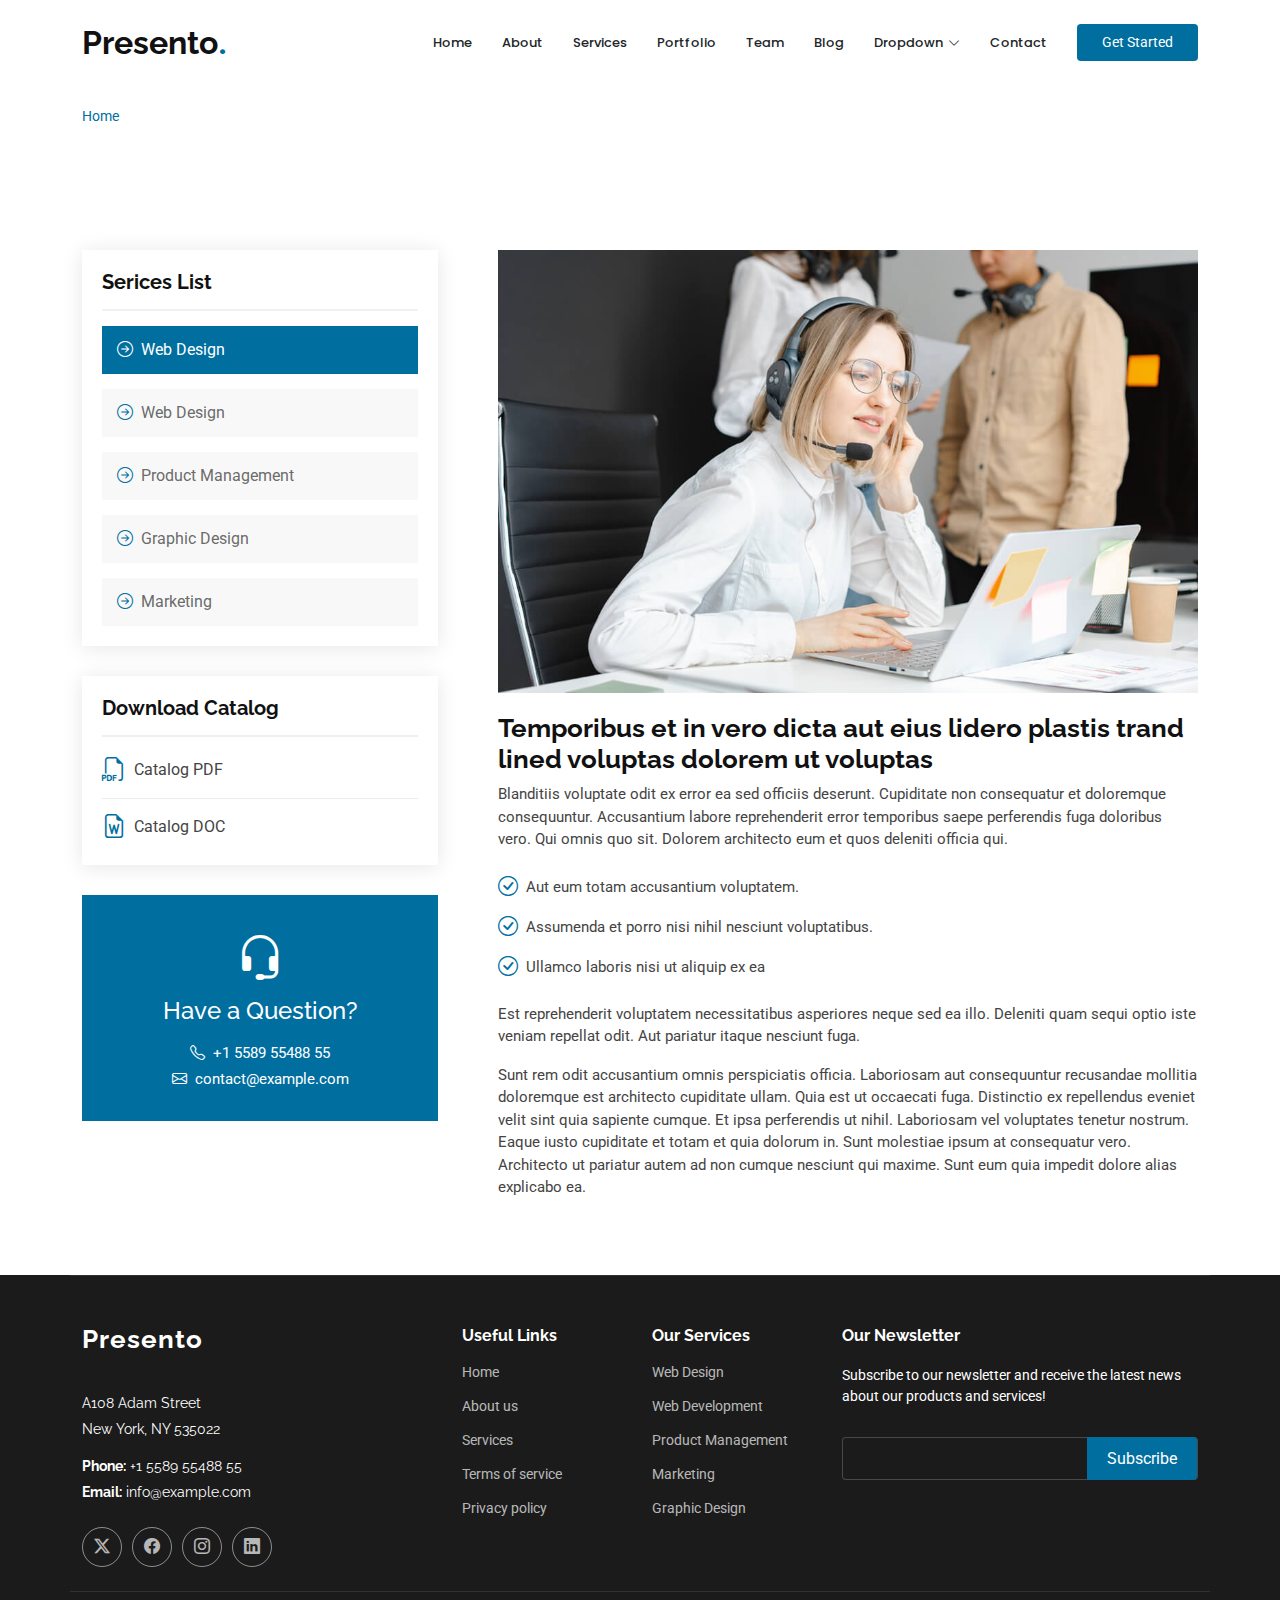
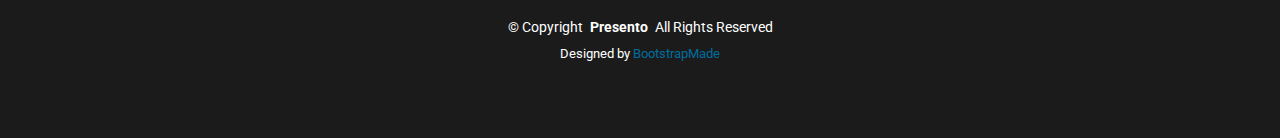
<file: service-details.html>
<!DOCTYPE html>
<html lang="en">
  <head>
    <meta charset="utf-8" />
    <meta content="width=device-width, initial-scale=1.0" name="viewport" />
    <title>Service Details - Presento Bootstrap Template</title>
    <meta name="description" content="" />
    <meta name="keywords" content="" />

    <!-- Favicons -->
    <link href="assets/img/favicon.png" rel="icon" />
    <link href="assets/img/apple-touch-icon.png" rel="apple-touch-icon" />

    <!-- Fonts -->
    <link href="https://fonts.googleapis.com" rel="preconnect" />
    <link href="https://fonts.gstatic.com" rel="preconnect" crossorigin />
    <link
      href="https://fonts.googleapis.com/css2?family=Roboto:ital,wght@0,100;0,300;0,400;0,500;0,700;0,900;1,100;1,300;1,400;1,500;1,700;1,900&family=Poppins:ital,wght@0,100;0,200;0,300;0,400;0,500;0,600;0,700;0,800;0,900;1,100;1,200;1,300;1,400;1,500;1,600;1,700;1,800;1,900&family=Raleway:ital,wght@0,100;0,200;0,300;0,400;0,500;0,600;0,700;0,800;0,900;1,100;1,200;1,300;1,400;1,500;1,600;1,700;1,800;1,900&display=swap"
      rel="stylesheet"
    />

    <!-- Vendor CSS Files -->
    <link
      href="assets/vendor/bootstrap/css/bootstrap.min.css"
      rel="stylesheet"
    />
    <link
      href="assets/vendor/bootstrap-icons/bootstrap-icons.css"
      rel="stylesheet"
    />
    <link href="assets/vendor/aos/aos.css" rel="stylesheet" />
    <link
      href="assets/vendor/glightbox/css/glightbox.min.css"
      rel="stylesheet"
    />
    <link href="assets/vendor/swiper/swiper-bundle.min.css" rel="stylesheet" />

    <!-- Main CSS File -->
    <link href="assets/css/main.css" rel="stylesheet" />
  </head>

  <body class="service-details-page">
    <header id="header" class="header d-flex align-items-center sticky-top">
      <div
        class="container-fluid container-xl position-relative d-flex align-items-center"
      >
        <a href="index.html" class="logo d-flex align-items-center me-auto">
          <!-- Uncomment the line below if you also wish to use an image logo -->
          <!-- <img src="assets/img/logo.png" alt=""> -->
          <h1 class="sitename">Presento</h1>
          <span>.</span>
        </a>

        <nav id="navmenu" class="navmenu">
          <ul>
            <li>
              <a href="#hero">Home<br /></a>
            </li>
            <li><a href="#about">About</a></li>
            <li><a href="#services">Services</a></li>
            <li><a href="#portfolio">Portfolio</a></li>
            <li><a href="#team">Team</a></li>
            <li><a href="blog.html">Blog</a></li>
            <li class="dropdown">
              <a href="#"
                ><span>Dropdown</span>
                <i class="bi bi-chevron-down toggle-dropdown"></i
              ></a>
              <ul>
                <li><a href="#">Dropdown 1</a></li>
                <li class="dropdown">
                  <a href="#"
                    ><span>Deep Dropdown</span>
                    <i class="bi bi-chevron-down toggle-dropdown"></i
                  ></a>
                  <ul>
                    <li><a href="#">Deep Dropdown 1</a></li>
                    <li><a href="#">Deep Dropdown 2</a></li>
                    <li><a href="#">Deep Dropdown 3</a></li>
                    <li><a href="#">Deep Dropdown 4</a></li>
                    <li><a href="#">Deep Dropdown 5</a></li>
                  </ul>
                </li>
                <li><a href="#">Dropdown 2</a></li>
                <li><a href="#">Dropdown 3</a></li>
                <li><a href="#">Dropdown 4</a></li>
              </ul>
            </li>
            <li><a href="#contact">Contact</a></li>
          </ul>
          <i class="mobile-nav-toggle d-xl-none bi bi-list"></i>
        </nav>

        <a class="btn-getstarted" href="index.html#about">Get Started</a>
      </div>
    </header>

    <main class="main">
      <!-- Page Title -->
      <div class="page-title dark-background">
        <div class="container">
          <nav class="breadcrumbs">
            <ol>
              <li><a href="index.html">Home</a></li>
              <li class="current">Service Details</li>
            </ol>
          </nav>
          <h1>Service Details</h1>
        </div>
      </div>
      <!-- End Page Title -->

      <!-- Service Details Section -->
      <section id="service-details" class="service-details section">
        <div class="container">
          <div class="row gy-5">
            <div class="col-lg-4" data-aos="fade-up" data-aos-delay="100">
              <div class="service-box">
                <h4>Serices List</h4>
                <div class="services-list">
                  <a href="#" class="active"
                    ><i class="bi bi-arrow-right-circle"></i
                    ><span>Web Design</span></a
                  >
                  <a href="#"
                    ><i class="bi bi-arrow-right-circle"></i
                    ><span>Web Design</span></a
                  >
                  <a href="#"
                    ><i class="bi bi-arrow-right-circle"></i
                    ><span>Product Management</span></a
                  >
                  <a href="#"
                    ><i class="bi bi-arrow-right-circle"></i
                    ><span>Graphic Design</span></a
                  >
                  <a href="#"
                    ><i class="bi bi-arrow-right-circle"></i
                    ><span>Marketing</span></a
                  >
                </div>
              </div>
              <!-- End Services List -->

              <div class="service-box">
                <h4>Download Catalog</h4>
                <div class="download-catalog">
                  <a href="#"
                    ><i class="bi bi-filetype-pdf"></i
                    ><span>Catalog PDF</span></a
                  >
                  <a href="#"
                    ><i class="bi bi-file-earmark-word"></i
                    ><span>Catalog DOC</span></a
                  >
                </div>
              </div>
              <!-- End Services List -->

              <div
                class="help-box d-flex flex-column justify-content-center align-items-center"
              >
                <i class="bi bi-headset help-icon"></i>
                <h4>Have a Question?</h4>
                <p class="d-flex align-items-center mt-2 mb-0">
                  <i class="bi bi-telephone me-2"></i>
                  <span>+1 5589 55488 55</span>
                </p>
                <p class="d-flex align-items-center mt-1 mb-0">
                  <i class="bi bi-envelope me-2"></i>
                  <a href="mailto:contact@example.com">contact@example.com</a>
                </p>
              </div>
            </div>

            <div
              class="col-lg-8 ps-lg-5"
              data-aos="fade-up"
              data-aos-delay="200"
            >
              <img
                src="assets/img/services.jpg"
                alt=""
                class="img-fluid services-img"
              />
              <h3>
                Temporibus et in vero dicta aut eius lidero plastis trand lined
                voluptas dolorem ut voluptas
              </h3>
              <p>
                Blanditiis voluptate odit ex error ea sed officiis deserunt.
                Cupiditate non consequatur et doloremque consequuntur.
                Accusantium labore reprehenderit error temporibus saepe
                perferendis fuga doloribus vero. Qui omnis quo sit. Dolorem
                architecto eum et quos deleniti officia qui.
              </p>
              <ul>
                <li>
                  <i class="bi bi-check-circle"></i>
                  <span>Aut eum totam accusantium voluptatem.</span>
                </li>
                <li>
                  <i class="bi bi-check-circle"></i>
                  <span
                    >Assumenda et porro nisi nihil nesciunt voluptatibus.</span
                  >
                </li>
                <li>
                  <i class="bi bi-check-circle"></i>
                  <span>Ullamco laboris nisi ut aliquip ex ea</span>
                </li>
              </ul>
              <p>
                Est reprehenderit voluptatem necessitatibus asperiores neque sed
                ea illo. Deleniti quam sequi optio iste veniam repellat odit.
                Aut pariatur itaque nesciunt fuga.
              </p>
              <p>
                Sunt rem odit accusantium omnis perspiciatis officia. Laboriosam
                aut consequuntur recusandae mollitia doloremque est architecto
                cupiditate ullam. Quia est ut occaecati fuga. Distinctio ex
                repellendus eveniet velit sint quia sapiente cumque. Et ipsa
                perferendis ut nihil. Laboriosam vel voluptates tenetur nostrum.
                Eaque iusto cupiditate et totam et quia dolorum in. Sunt
                molestiae ipsum at consequatur vero. Architecto ut pariatur
                autem ad non cumque nesciunt qui maxime. Sunt eum quia impedit
                dolore alias explicabo ea.
              </p>
            </div>
          </div>
        </div>
      </section>
      <!-- /Service Details Section -->
    </main>

    <footer id="footer" class="footer dark-background">
      <div class="container footer-top">
        <div class="row gy-4">
          <div class="col-lg-4 col-md-6 footer-about">
            <a href="index.html" class="logo d-flex align-items-center">
              <span class="sitename">Presento</span>
            </a>
            <div class="footer-contact pt-3">
              <p>A108 Adam Street</p>
              <p>New York, NY 535022</p>
              <p class="mt-3">
                <strong>Phone:</strong> <span>+1 5589 55488 55</span>
              </p>
              <p><strong>Email:</strong> <span>info@example.com</span></p>
            </div>
            <div class="social-links d-flex mt-4">
              <a href=""><i class="bi bi-twitter-x"></i></a>
              <a href=""><i class="bi bi-facebook"></i></a>
              <a href=""><i class="bi bi-instagram"></i></a>
              <a href=""><i class="bi bi-linkedin"></i></a>
            </div>
          </div>

          <div class="col-lg-2 col-md-3 footer-links">
            <h4>Useful Links</h4>
            <ul>
              <li><a href="#">Home</a></li>
              <li><a href="#">About us</a></li>
              <li><a href="#">Services</a></li>
              <li><a href="#">Terms of service</a></li>
              <li><a href="#">Privacy policy</a></li>
            </ul>
          </div>

          <div class="col-lg-2 col-md-3 footer-links">
            <h4>Our Services</h4>
            <ul>
              <li><a href="#">Web Design</a></li>
              <li><a href="#">Web Development</a></li>
              <li><a href="#">Product Management</a></li>
              <li><a href="#">Marketing</a></li>
              <li><a href="#">Graphic Design</a></li>
            </ul>
          </div>

          <div class="col-lg-4 col-md-12 footer-newsletter">
            <h4>Our Newsletter</h4>
            <p>
              Subscribe to our newsletter and receive the latest news about our
              products and services!
            </p>
            <form
              action="forms/newsletter.php"
              method="post"
              class="php-email-form"
            >
              <div class="newsletter-form">
                <input type="email" name="email" /><input
                  type="submit"
                  value="Subscribe"
                />
              </div>
              <div class="loading">Loading</div>
              <div class="error-message"></div>
              <div class="sent-message">
                Your subscription request has been sent. Thank you!
              </div>
            </form>
          </div>
        </div>
      </div>

      <div class="container copyright text-center mt-4">
        <p>
          © <span>Copyright</span>
          <strong class="px-1 sitename">Presento</strong>
          <span>All Rights Reserved</span>
        </p>
        <div class="credits">
          <!-- All the links in the footer should remain intact. -->
          <!-- You can delete the links only if you've purchased the pro version. -->
          <!-- Licensing information: https://bootstrapmade.com/license/ -->
          <!-- Purchase the pro version with working PHP/AJAX contact form: [buy-url] -->
          Designed by <a href="https://bootstrapmade.com/">BootstrapMade</a>
        </div>
      </div>
    </footer>

    <!-- Scroll Top -->
    <a
      href="#"
      id="scroll-top"
      class="scroll-top d-flex align-items-center justify-content-center"
      ><i class="bi bi-arrow-up-short"></i
    ></a>

    <!-- Vendor JS Files -->
    <script src="assets/vendor/bootstrap/js/bootstrap.bundle.min.js"></script>
    <script src="assets/vendor/php-email-form/validate.js"></script>
    <script src="assets/vendor/aos/aos.js"></script>
    <script src="assets/vendor/glightbox/js/glightbox.min.js"></script>
    <script src="assets/vendor/swiper/swiper-bundle.min.js"></script>
    <script src="assets/vendor/purecounter/purecounter_vanilla.js"></script>
    <script src="assets/vendor/imagesloaded/imagesloaded.pkgd.min.js"></script>
    <script src="assets/vendor/isotope-layout/isotope.pkgd.min.js"></script>

    <!-- Main JS File -->
    <script src="assets/js/main.js"></script>
  </body>
</html>
</file>
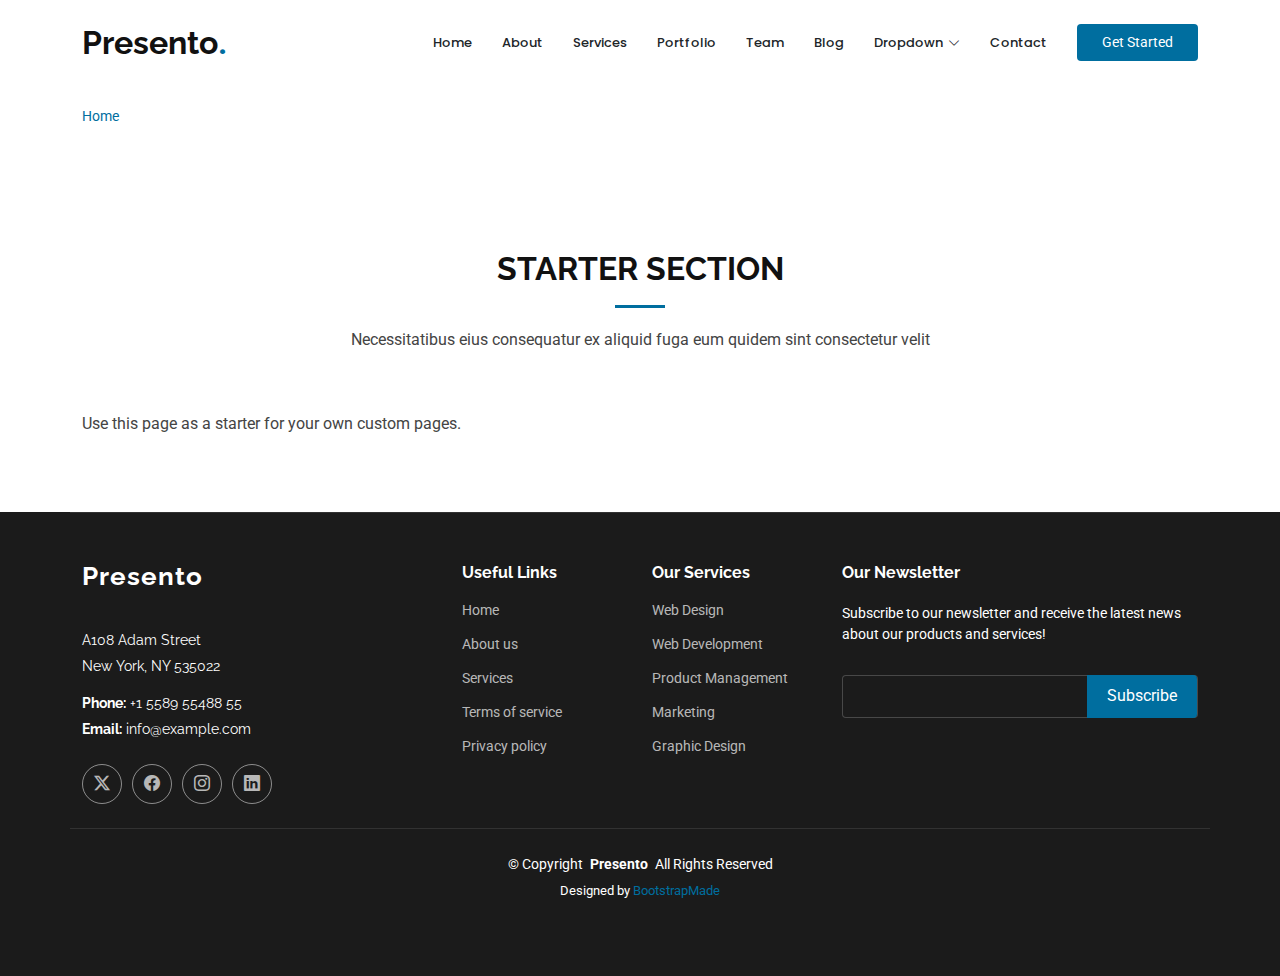
<file: starter-page.html>
<!DOCTYPE html>
<html lang="en">
  <head>
    <meta charset="utf-8" />
    <meta content="width=device-width, initial-scale=1.0" name="viewport" />
    <title>Starter Page - Presento Bootstrap Template</title>
    <meta name="description" content="" />
    <meta name="keywords" content="" />

    <!-- Favicons -->
    <link href="assets/img/favicon.png" rel="icon" />
    <link href="assets/img/apple-touch-icon.png" rel="apple-touch-icon" />

    <!-- Fonts -->
    <link href="https://fonts.googleapis.com" rel="preconnect" />
    <link href="https://fonts.gstatic.com" rel="preconnect" crossorigin />
    <link
      href="https://fonts.googleapis.com/css2?family=Roboto:ital,wght@0,100;0,300;0,400;0,500;0,700;0,900;1,100;1,300;1,400;1,500;1,700;1,900&family=Poppins:ital,wght@0,100;0,200;0,300;0,400;0,500;0,600;0,700;0,800;0,900;1,100;1,200;1,300;1,400;1,500;1,600;1,700;1,800;1,900&family=Raleway:ital,wght@0,100;0,200;0,300;0,400;0,500;0,600;0,700;0,800;0,900;1,100;1,200;1,300;1,400;1,500;1,600;1,700;1,800;1,900&display=swap"
      rel="stylesheet"
    />

    <!-- Vendor CSS Files -->
    <link
      href="assets/vendor/bootstrap/css/bootstrap.min.css"
      rel="stylesheet"
    />
    <link
      href="assets/vendor/bootstrap-icons/bootstrap-icons.css"
      rel="stylesheet"
    />
    <link href="assets/vendor/aos/aos.css" rel="stylesheet" />
    <link
      href="assets/vendor/glightbox/css/glightbox.min.css"
      rel="stylesheet"
    />
    <link href="assets/vendor/swiper/swiper-bundle.min.css" rel="stylesheet" />

    <!-- Main CSS File -->
    <link href="assets/css/main.css" rel="stylesheet" />
  </head>

  <body class="starter-page-page">
    <header id="header" class="header d-flex align-items-center sticky-top">
      <div
        class="container-fluid container-xl position-relative d-flex align-items-center"
      >
        <a href="index.html" class="logo d-flex align-items-center me-auto">
          <!-- Uncomment the line below if you also wish to use an image logo -->
          <!-- <img src="assets/img/logo.png" alt=""> -->
          <h1 class="sitename">Presento</h1>
          <span>.</span>
        </a>

        <nav id="navmenu" class="navmenu">
          <ul>
            <li>
              <a href="#hero">Home<br /></a>
            </li>
            <li><a href="#about">About</a></li>
            <li><a href="#services">Services</a></li>
            <li><a href="#portfolio">Portfolio</a></li>
            <li><a href="#team">Team</a></li>
            <li><a href="blog.html">Blog</a></li>
            <li class="dropdown">
              <a href="#"
                ><span>Dropdown</span>
                <i class="bi bi-chevron-down toggle-dropdown"></i
              ></a>
              <ul>
                <li><a href="#">Dropdown 1</a></li>
                <li class="dropdown">
                  <a href="#"
                    ><span>Deep Dropdown</span>
                    <i class="bi bi-chevron-down toggle-dropdown"></i
                  ></a>
                  <ul>
                    <li><a href="#">Deep Dropdown 1</a></li>
                    <li><a href="#">Deep Dropdown 2</a></li>
                    <li><a href="#">Deep Dropdown 3</a></li>
                    <li><a href="#">Deep Dropdown 4</a></li>
                    <li><a href="#">Deep Dropdown 5</a></li>
                  </ul>
                </li>
                <li><a href="#">Dropdown 2</a></li>
                <li><a href="#">Dropdown 3</a></li>
                <li><a href="#">Dropdown 4</a></li>
              </ul>
            </li>
            <li><a href="#contact">Contact</a></li>
          </ul>
          <i class="mobile-nav-toggle d-xl-none bi bi-list"></i>
        </nav>

        <a class="btn-getstarted" href="index.html#about">Get Started</a>
      </div>
    </header>

    <main class="main">
      <!-- Page Title -->
      <div class="page-title dark-background">
        <div class="container">
          <nav class="breadcrumbs">
            <ol>
              <li><a href="index.html">Home</a></li>
              <li class="current">Starter Page</li>
            </ol>
          </nav>
          <h1>Starter Page</h1>
        </div>
      </div>
      <!-- End Page Title -->

      <!-- Starter Section Section -->
      <section id="starter-section" class="starter-section section">
        <!-- Section Title -->
        <div class="container section-title" data-aos="fade-up">
          <h2>Starter Section</h2>
          <p>
            Necessitatibus eius consequatur ex aliquid fuga eum quidem sint
            consectetur velit
          </p>
        </div>
        <!-- End Section Title -->

        <div class="container" data-aos="fade-up">
          <p>Use this page as a starter for your own custom pages.</p>
        </div>
      </section>
      <!-- /Starter Section Section -->
    </main>

    <footer id="footer" class="footer dark-background">
      <div class="container footer-top">
        <div class="row gy-4">
          <div class="col-lg-4 col-md-6 footer-about">
            <a href="index.html" class="logo d-flex align-items-center">
              <span class="sitename">Presento</span>
            </a>
            <div class="footer-contact pt-3">
              <p>A108 Adam Street</p>
              <p>New York, NY 535022</p>
              <p class="mt-3">
                <strong>Phone:</strong> <span>+1 5589 55488 55</span>
              </p>
              <p><strong>Email:</strong> <span>info@example.com</span></p>
            </div>
            <div class="social-links d-flex mt-4">
              <a href=""><i class="bi bi-twitter-x"></i></a>
              <a href=""><i class="bi bi-facebook"></i></a>
              <a href=""><i class="bi bi-instagram"></i></a>
              <a href=""><i class="bi bi-linkedin"></i></a>
            </div>
          </div>

          <div class="col-lg-2 col-md-3 footer-links">
            <h4>Useful Links</h4>
            <ul>
              <li><a href="#">Home</a></li>
              <li><a href="#">About us</a></li>
              <li><a href="#">Services</a></li>
              <li><a href="#">Terms of service</a></li>
              <li><a href="#">Privacy policy</a></li>
            </ul>
          </div>

          <div class="col-lg-2 col-md-3 footer-links">
            <h4>Our Services</h4>
            <ul>
              <li><a href="#">Web Design</a></li>
              <li><a href="#">Web Development</a></li>
              <li><a href="#">Product Management</a></li>
              <li><a href="#">Marketing</a></li>
              <li><a href="#">Graphic Design</a></li>
            </ul>
          </div>

          <div class="col-lg-4 col-md-12 footer-newsletter">
            <h4>Our Newsletter</h4>
            <p>
              Subscribe to our newsletter and receive the latest news about our
              products and services!
            </p>
            <form
              action="forms/newsletter.php"
              method="post"
              class="php-email-form"
            >
              <div class="newsletter-form">
                <input type="email" name="email" /><input
                  type="submit"
                  value="Subscribe"
                />
              </div>
              <div class="loading">Loading</div>
              <div class="error-message"></div>
              <div class="sent-message">
                Your subscription request has been sent. Thank you!
              </div>
            </form>
          </div>
        </div>
      </div>

      <div class="container copyright text-center mt-4">
        <p>
          © <span>Copyright</span>
          <strong class="px-1 sitename">Presento</strong>
          <span>All Rights Reserved</span>
        </p>
        <div class="credits">
          <!-- All the links in the footer should remain intact. -->
          <!-- You can delete the links only if you've purchased the pro version. -->
          <!-- Licensing information: https://bootstrapmade.com/license/ -->
          <!-- Purchase the pro version with working PHP/AJAX contact form: [buy-url] -->
          Designed by <a href="https://bootstrapmade.com/">BootstrapMade</a>
        </div>
      </div>
    </footer>

    <!-- Scroll Top -->
    <a
      href="#"
      id="scroll-top"
      class="scroll-top d-flex align-items-center justify-content-center"
      ><i class="bi bi-arrow-up-short"></i
    ></a>

    <!-- Vendor JS Files -->
    <script src="assets/vendor/bootstrap/js/bootstrap.bundle.min.js"></script>
    <script src="assets/vendor/php-email-form/validate.js"></script>
    <script src="assets/vendor/aos/aos.js"></script>
    <script src="assets/vendor/glightbox/js/glightbox.min.js"></script>
    <script src="assets/vendor/swiper/swiper-bundle.min.js"></script>
    <script src="assets/vendor/purecounter/purecounter_vanilla.js"></script>
    <script src="assets/vendor/imagesloaded/imagesloaded.pkgd.min.js"></script>
    <script src="assets/vendor/isotope-layout/isotope.pkgd.min.js"></script>

    <!-- Main JS File -->
    <script src="assets/js/main.js"></script>
  </body>
</html>
</file>
<file: assets/css/main.css>
/* Fonts */
:root {
  --default-font: "Roboto", system-ui, -apple-system, "Segoe UI", Roboto,
    "Helvetica Neue", Arial, "Noto Sans", "Liberation Sans", sans-serif,
    "Apple Color Emoji", "Segoe UI Emoji", "Segoe UI Symbol", "Noto Color Emoji";
  --heading-font: "Raleway", sans-serif;
  --nav-font: "Poppins", sans-serif;
}

/* Global Colors - The following color variables are used throughout the website. Updating them here will change the color scheme of the entire website */
:root {
  --background-color: #ffffff; /* Background color for the entire website, including individual sections */
  --default-color: #444444; /* Default color used for the majority of the text content across the entire website */
  --heading-color: #111111; /* Color for headings, subheadings and title throughout the website */
  --accent-color: #006e9f; /* Accent color that represents your brand on the website. It's used for buttons, links, and other elements that need to stand out */
  --surface-color: #ffffff; /* The surface color is used as a background of boxed elements within sections, such as cards, icon boxes, or other elements that require a visual separation from the global background. */
  --contrast-color: #ffffff; /* Contrast color for text, ensuring readability against backgrounds of accent, heading, or default colors. */
}

/* Nav Menu Colors - The following color variables are used specifically for the navigation menu. They are separate from the global colors to allow for more customization options */
:root {
  --nav-color: #212529; /* The default color of the main navmenu links */
  --nav-hover-color: #006e9f; /* Applied to main navmenu links when they are hovered over or active */
  --nav-mobile-background-color: #ffffff; /* Used as the background color for mobile navigation menu */
  --nav-dropdown-background-color: #ffffff; /* Used as the background color for dropdown items that appear when hovering over primary navigation items */
  --nav-dropdown-color: #212529; /* Used for navigation links of the dropdown items in the navigation menu. */
  --nav-dropdown-hover-color: #006e9f; /* Similar to --nav-hover-color, this color is applied to dropdown navigation links when they are hovered over. */
}

/* Color Presets - These classes override global colors when applied to any section or element, providing reuse of the sam color scheme. */

.light-background {
  --background-color: #f9f9f9;
  --surface-color: #ffffff;
}

.dark-background {
  --background-color: #1b1b1b;
  --default-color: #ffffff;
  --heading-color: #ffffff;
  --surface-color: #353535;
  --contrast-color: #ffffff;
}

/* Smooth scroll */
:root {
  scroll-behavior: smooth;
}

/*--------------------------------------------------------------
# General Styling & Shared Classes
--------------------------------------------------------------*/
body {
  color: var(--default-color);
  background-color: var(--background-color);
  font-family: var(--default-font);
}

a {
  color: var(--accent-color);
  text-decoration: none;
  transition: 0.3s;
}

a:hover {
  color: color-mix(in srgb, var(--accent-color), transparent 25%);
  text-decoration: none;
}

h1,
h2,
h3,
h4,
h5,
h6 {
  color: var(--heading-color);
  font-family: var(--heading-font);
}

/* PHP Email Form Messages
------------------------------*/
.php-email-form .error-message {
  display: none;
  background: #df1529;
  color: #ffffff;
  text-align: left;
  padding: 15px;
  margin-bottom: 24px;
  font-weight: 600;
}

.php-email-form .sent-message {
  display: none;
  color: #ffffff;
  background: #059652;
  text-align: center;
  padding: 15px;
  margin-bottom: 24px;
  font-weight: 600;
}

.php-email-form .loading {
  display: none;
  background: var(--surface-color);
  text-align: center;
  padding: 15px;
  margin-bottom: 24px;
}

.php-email-form .loading:before {
  content: "";
  display: inline-block;
  border-radius: 50%;
  width: 24px;
  height: 24px;
  margin: 0 10px -6px 0;
  border: 3px solid var(--accent-color);
  border-top-color: var(--surface-color);
  animation: php-email-form-loading 1s linear infinite;
}

@keyframes php-email-form-loading {
  0% {
    transform: rotate(0deg);
  }

  100% {
    transform: rotate(360deg);
  }
}

/* Pulsating Play Button
------------------------------*/
.pulsating-play-btn {
  width: 94px;
  height: 94px;
  background: radial-gradient(
    var(--accent-color) 50%,
    color-mix(in srgb, var(--accent-color), transparent 75%) 52%
  );
  border-radius: 50%;
  display: block;
  position: relative;
  overflow: hidden;
}

.pulsating-play-btn:before {
  content: "";
  position: absolute;
  width: 120px;
  height: 120px;
  animation-delay: 0s;
  animation: pulsate-play-btn 2s;
  animation-direction: forwards;
  animation-iteration-count: infinite;
  animation-timing-function: steps;
  opacity: 1;
  border-radius: 50%;
  border: 5px solid color-mix(in srgb, var(--accent-color), transparent 30%);
  top: -15%;
  left: -15%;
  background: rgba(198, 16, 0, 0);
}

.pulsating-play-btn:after {
  content: "";
  position: absolute;
  left: 50%;
  top: 50%;
  transform: translateX(-40%) translateY(-50%);
  width: 0;
  height: 0;
  border-top: 10px solid transparent;
  border-bottom: 10px solid transparent;
  border-left: 15px solid #fff;
  z-index: 100;
  transition: all 400ms cubic-bezier(0.55, 0.055, 0.675, 0.19);
}

.pulsating-play-btn:hover:before {
  content: "";
  position: absolute;
  left: 50%;
  top: 50%;
  transform: translateX(-40%) translateY(-50%);
  width: 0;
  height: 0;
  border: none;
  border-top: 10px solid transparent;
  border-bottom: 10px solid transparent;
  border-left: 15px solid #fff;
  z-index: 200;
  animation: none;
  border-radius: 0;
}

.pulsating-play-btn:hover:after {
  border-left: 15px solid var(--accent-color);
  transform: scale(20);
}

@keyframes pulsate-play-btn {
  0% {
    transform: scale(0.6, 0.6);
    opacity: 1;
  }

  100% {
    transform: scale(1, 1);
    opacity: 0;
  }
}

/*--------------------------------------------------------------
# Global Header
--------------------------------------------------------------*/
.header {
  color: var(--default-color);
  background-color: var(--background-color);
  padding: 15px 0;
  transition: all 0.5s;
  z-index: 997;
}

.header .logo {
  line-height: 1;
}

.header .logo img {
  max-height: 65px;
  margin-right: 8px;
}

.header .logo h1 {
  font-size: 32px;
  margin: 0;
  font-weight: 700;
  color: var(--heading-color);
}

.header .logo span {
  font-size: 32px;
  font-weight: 700;
  color: var(--accent-color);
}

.header .btn-getstarted,
.header .btn-getstarted:focus {
  color: var(--contrast-color);
  background: var(--accent-color);
  font-size: 14px;
  padding: 8px 25px;
  margin: 0 0 0 30px;
  border-radius: 4px;
  transition: 0.3s;
}

.header .btn-getstarted:hover,
.header .btn-getstarted:focus:hover {
  color: var(--contrast-color);
  background: color-mix(in srgb, var(--accent-color), transparent 15%);
}

@media (max-width: 1200px) {
  .header .logo {
    order: 1;
  }

  .header .btn-getstarted,
  .header .btn-getstarted:focus {
    order: 2;
    margin: 0 15px 0 0;
    padding: 6px 15px;
  }

  .header .navmenu {
    order: 3;
  }
}

.scrolled .header {
  box-shadow: 0px 0 18px rgba(0, 0, 0, 0.1);
}

/*--------------------------------------------------------------
# Navigation Menu
--------------------------------------------------------------*/
/* Navmenu - Desktop */
@media (min-width: 1200px) {
  .navmenu {
    padding: 0;
  }

  .navmenu ul {
    margin: 0;
    padding: 0;
    display: flex;
    list-style: none;
    align-items: center;
  }

  .navmenu li {
    position: relative;
  }

  .navmenu a,
  .navmenu a:focus {
    color: var(--nav-color);
    padding: 18px 15px;
    font-size: 13px;
    font-family: var(--nav-font);
    font-weight: 500;
    display: flex;
    align-items: center;
    justify-content: space-between;
    white-space: nowrap;
    transition: 0.3s;
  }

  .navmenu a i,
  .navmenu a:focus i {
    font-size: 12px;
    line-height: 0;
    margin-left: 5px;
    transition: 0.3s;
  }

  .navmenu li:last-child a {
    padding-right: 0;
  }

  .navmenu li:hover > a,
  .navmenu .active,
  .navmenu .active:focus {
    color: var(--nav-hover-color);
  }

  .navmenu .dropdown ul {
    margin: 0;
    padding: 10px 0;
    background: var(--nav-dropdown-background-color);
    display: block;
    position: absolute;
    visibility: hidden;
    left: 14px;
    top: 130%;
    opacity: 0;
    transition: 0.3s;
    border-radius: 4px;
    z-index: 99;
    box-shadow: 0px 0px 30px rgba(0, 0, 0, 0.1);
  }

  .navmenu .dropdown ul li {
    min-width: 200px;
  }

  .navmenu .dropdown ul a {
    padding: 10px 20px;
    font-size: 15px;
    text-transform: none;
    color: var(--nav-dropdown-color);
  }

  .navmenu .dropdown ul a i {
    font-size: 12px;
  }

  .navmenu .dropdown ul a:hover,
  .navmenu .dropdown ul .active:hover,
  .navmenu .dropdown ul li:hover > a {
    color: var(--nav-dropdown-hover-color);
  }

  .navmenu .dropdown:hover > ul {
    opacity: 1;
    top: 100%;
    visibility: visible;
  }

  .navmenu .dropdown .dropdown ul {
    top: 0;
    left: -90%;
    visibility: hidden;
  }

  .navmenu .dropdown .dropdown:hover > ul {
    opacity: 1;
    top: 0;
    left: -100%;
    visibility: visible;
  }
}

/* Navmenu - Mobile */
@media (max-width: 1199px) {
  .mobile-nav-toggle {
    color: var(--nav-color);
    font-size: 28px;
    line-height: 0;
    margin-right: 10px;
    cursor: pointer;
    transition: color 0.3s;
  }

  .navmenu {
    padding: 0;
    z-index: 9997;
  }

  .navmenu ul {
    display: none;
    list-style: none;
    position: absolute;
    inset: 60px 20px 20px 20px;
    padding: 10px 0;
    margin: 0;
    border-radius: 6px;
    background-color: var(--nav-mobile-background-color);
    overflow-y: auto;
    transition: 0.3s;
    z-index: 9998;
    box-shadow: 0px 0px 30px rgba(0, 0, 0, 0.1);
  }

  .navmenu a,
  .navmenu a:focus {
    color: var(--nav-dropdown-color);
    padding: 10px 20px;
    font-family: var(--nav-font);
    font-size: 17px;
    font-weight: 500;
    display: flex;
    align-items: center;
    justify-content: space-between;
    white-space: nowrap;
    transition: 0.3s;
  }

  .navmenu a i,
  .navmenu a:focus i {
    font-size: 12px;
    line-height: 0;
    margin-left: 5px;
    width: 30px;
    height: 30px;
    display: flex;
    align-items: center;
    justify-content: center;
    border-radius: 50%;
    transition: 0.3s;
    background-color: color-mix(in srgb, var(--accent-color), transparent 90%);
  }

  .navmenu a i:hover,
  .navmenu a:focus i:hover {
    background-color: var(--accent-color);
    color: var(--contrast-color);
  }

  .navmenu a:hover,
  .navmenu .active,
  .navmenu .active:focus {
    color: var(--nav-dropdown-hover-color);
  }

  .navmenu .active i,
  .navmenu .active:focus i {
    background-color: var(--accent-color);
    color: var(--contrast-color);
    transform: rotate(180deg);
  }

  .navmenu .dropdown ul {
    position: static;
    display: none;
    z-index: 99;
    padding: 10px 0;
    margin: 10px 20px;
    background-color: var(--nav-dropdown-background-color);
    border: 1px solid color-mix(in srgb, var(--default-color), transparent 90%);
    box-shadow: none;
    transition: all 0.5s ease-in-out;
  }

  .navmenu .dropdown ul ul {
    background-color: rgba(33, 37, 41, 0.1);
  }

  .navmenu .dropdown > .dropdown-active {
    display: block;
    background-color: rgba(33, 37, 41, 0.03);
  }

  .mobile-nav-active {
    overflow: hidden;
  }

  .mobile-nav-active .mobile-nav-toggle {
    color: #fff;
    position: absolute;
    font-size: 32px;
    top: 15px;
    right: 15px;
    margin-right: 0;
    z-index: 9999;
  }

  .mobile-nav-active .navmenu {
    position: fixed;
    overflow: hidden;
    inset: 0;
    background: rgba(33, 37, 41, 0.8);
    transition: 0.3s;
  }

  .mobile-nav-active .navmenu > ul {
    display: block;
  }
}

/*--------------------------------------------------------------
# Global Footer
--------------------------------------------------------------*/
.footer {
  color: var(--default-color);
  background-color: var(--background-color);
  font-size: 14px;
  padding-bottom: 50px;
  position: relative;
}

.footer .footer-top {
  padding-top: 50px;
  border-top: 1px solid
    color-mix(in srgb, var(--default-color), transparent 90%);
}

.footer .footer-about .logo {
  line-height: 1;
  margin-bottom: 25px;
}

.footer .footer-about .logo img {
  max-height: 40px;
  margin-right: 6px;
}

.footer .footer-about .logo span {
  font-size: 26px;
  font-weight: 700;
  letter-spacing: 1px;
  font-family: var(--heading-font);
  color: var(--heading-color);
}

.footer .footer-about p {
  font-size: 14px;
  font-family: var(--heading-font);
}

.footer .social-links a {
  display: flex;
  align-items: center;
  justify-content: center;
  width: 40px;
  height: 40px;
  border-radius: 50%;
  border: 1px solid color-mix(in srgb, var(--default-color), transparent 50%);
  font-size: 16px;
  color: color-mix(in srgb, var(--default-color), transparent 30%);
  margin-right: 10px;
  transition: 0.3s;
}

.footer .social-links a:hover {
  color: var(--accent-color);
  border-color: var(--accent-color);
}

.footer h4 {
  font-size: 16px;
  font-weight: bold;
  position: relative;
  padding-bottom: 12px;
}

.footer .footer-links {
  margin-bottom: 30px;
}

.footer .footer-links ul {
  list-style: none;
  padding: 0;
  margin: 0;
}

.footer .footer-links ul i {
  padding-right: 2px;
  font-size: 12px;
  line-height: 0;
}

.footer .footer-links ul li {
  padding: 10px 0;
  display: flex;
  align-items: center;
}

.footer .footer-links ul li:first-child {
  padding-top: 0;
}

.footer .footer-links ul a {
  color: color-mix(in srgb, var(--default-color), transparent 30%);
  display: inline-block;
  line-height: 1;
}

.footer .footer-links ul a:hover {
  color: var(--accent-color);
}

.footer .footer-contact p {
  margin-bottom: 5px;
}

.footer .footer-newsletter .newsletter-form {
  margin-top: 30px;
  margin-bottom: 30px;
  padding: 6px 8px;
  position: relative;
  border-radius: 4px;
  border: 1px solid color-mix(in srgb, var(--default-color), transparent 80%);
  display: flex;
  background-color: var(--background-color);
  transition: 0.3s;
}

.footer .footer-newsletter .newsletter-form:focus-within {
  border-color: var(--accent-color);
}

.footer .footer-newsletter .newsletter-form input[type="email"] {
  border: 0;
  padding: 4px;
  width: 100%;
  background-color: var(--background-color);
  color: var(--default-color);
}

.footer .footer-newsletter .newsletter-form input[type="email"]:focus-visible {
  outline: none;
}

.footer .footer-newsletter .newsletter-form input[type="submit"] {
  border: 0;
  font-size: 16px;
  padding: 0 20px;
  margin: -7px -8px -7px 0;
  background: var(--accent-color);
  color: var(--contrast-color);
  transition: 0.3s;
  border-radius: 0 4px 4px 0;
}

.footer .footer-newsletter .newsletter-form input[type="submit"]:hover {
  background: color-mix(in srgb, var(--accent-color), transparent 20%);
}

.footer .copyright {
  padding-top: 25px;
  padding-bottom: 25px;
  border-top: 1px solid
    color-mix(in srgb, var(--default-color), transparent 90%);
}

.footer .copyright p {
  margin-bottom: 0;
}

.footer .credits {
  margin-top: 6px;
  font-size: 13px;
}

/*--------------------------------------------------------------
# Scroll Top Button
--------------------------------------------------------------*/
.scroll-top {
  position: fixed;
  visibility: hidden;
  opacity: 0;
  right: 15px;
  bottom: 15px;
  z-index: 99999;
  background-color: var(--accent-color);
  width: 40px;
  height: 40px;
  border-radius: 4px;
  transition: all 0.4s;
}

.scroll-top i {
  font-size: 24px;
  color: var(--contrast-color);
  line-height: 0;
}

.scroll-top:hover {
  background-color: color-mix(in srgb, var(--accent-color), transparent 20%);
  color: var(--contrast-color);
}

.scroll-top.active {
  visibility: visible;
  opacity: 1;
}

/*--------------------------------------------------------------
# Disable aos animation delay on mobile devices
--------------------------------------------------------------*/
@media screen and (max-width: 768px) {
  [data-aos-delay] {
    transition-delay: 0 !important;
  }
}

/*--------------------------------------------------------------
# Global Page Titles & Breadcrumbs
--------------------------------------------------------------*/
.page-title {
  --background-color: var(--alt-background-color);
  --default-color: #ffffff;
  --heading-color: #ffffff;
  color: var(--default-color);
  background-color: var(--background-color);
  padding: 20px 0;
  position: relative;
}

.page-title h1 {
  font-size: 28px;
  font-weight: 700;
  margin: 0;
}

.page-title .breadcrumbs ol {
  display: flex;
  flex-wrap: wrap;
  list-style: none;
  padding: 0 0 10px 0;
  margin: 0;
  font-size: 14px;
  font-weight: 400;
}

.page-title .breadcrumbs ol li + li {
  padding-left: 10px;
}

.page-title .breadcrumbs ol li + li::before {
  content: "/";
  display: inline-block;
  padding-right: 10px;
  color: color-mix(in srgb, var(--default-color), transparent 50%);
}

/*--------------------------------------------------------------
# Global Sections
--------------------------------------------------------------*/
section,
.section {
  color: var(--default-color);
  background-color: var(--background-color);
  padding: 60px 0;
  scroll-margin-top: 100px;
  overflow: clip;
}

.section-bg {
  background-color: transparent;
  padding: 160px 0;
  position: relative;
}

.section-bg:before {
  content: "";
  background-color: var(--background-color);
  position: absolute;
  bottom: 60px;
  top: 60px;
  left: 0;
  right: 0;
  transform: skewY(-3deg);
}

.section-bg .container {
  position: relative;
}

@media (max-width: 1199px) {
  section,
  .section {
    scroll-margin-top: 66px;
  }
}

/*--------------------------------------------------------------
# Global Section Titles
--------------------------------------------------------------*/
.section-title {
  text-align: center;
  padding-bottom: 60px;
  position: relative;
}

.section-title h2 {
  font-size: 32px;
  font-weight: 700;
  margin-bottom: 20px;
  padding-bottom: 20px;
  position: relative;
  text-transform: uppercase;
}

.section-title h2:after {
  content: "";
  position: absolute;
  display: block;
  width: 50px;
  height: 3px;
  background: var(--accent-color);
  left: 0;
  right: 0;
  bottom: 0;
  margin: auto;
}

.section-title p {
  margin-bottom: 0;
}

/*--------------------------------------------------------------
# Hero Section
--------------------------------------------------------------*/

.hero {
  padding: 0;
}

.hero .carousel {
  width: 100%;
  min-height: 70vh;
  padding: 0;
  margin: 0;
  background-color: var(--background-color);
  position: relative;
}

.hero img {
  position: absolute;
  inset: 0;
  display: block;
  width: 100%;
  height: 100%;
  object-fit: cover;
  z-index: 1;
}

.hero .carousel-item {
  position: absolute;
  inset: 0;
  background-size: cover;
  background-position: center;
  background-repeat: no-repeat;
  overflow: hidden;
}

.hero .carousel-item:before {
  content: "";
  background: color-mix(in srgb, var(--background-color), transparent 30%);
  position: absolute;
  inset: 0;
  z-index: 2;
}

.hero .carousel-item::before {
  content: "";
  background-color: color-mix(
    in srgb,
    var(--background-color),
    transparent 30%
  );
  position: absolute;
  inset: 0;
}

.hero .carousel-container {
  position: absolute;
  inset: 90px 64px 64px 64px;
  display: flex;
  justify-content: center;
  align-items: center;
  flex-direction: column;
  z-index: 3;
}

.hero h2 {
  margin-bottom: 30px;
  font-size: 48px;
  font-weight: 700;
  animation: fadeInDown 1s both;
}

@media (max-width: 768px) {
  .hero h2 {
    font-size: 30px;
  }
}

.hero p {
  animation: fadeInDown 1s both 0.2s;
}

@media (min-width: 1024px) {
  .hero h2,
  .hero p {
    max-width: 60%;
  }
}

.hero .btn-get-started {
  color: var(--contrast-color);
  background: var(--accent-color);
  font-family: var(--heading-font);
  font-weight: 500;
  font-size: 15px;
  letter-spacing: 1px;
  display: inline-block;
  padding: 8px 32px;
  border-radius: 4px;
  transition: 0.5s;
  margin: 10px;
  animation: fadeInUp 1s both 0.4s;
}

.hero .btn-get-started:hover {
  background: color-mix(in srgb, var(--accent-color), transparent 20%);
}

.hero .carousel-control-prev,
.hero .carousel-control-next {
  width: 10%;
  transition: 0.3s;
  opacity: 0.5;
}

.hero .carousel-control-prev:focus,
.hero .carousel-control-next:focus {
  opacity: 0.5;
}

.hero .carousel-control-prev:hover,
.hero .carousel-control-next:hover {
  opacity: 0.9;
}

@media (min-width: 1024px) {
  .hero .carousel-control-prev,
  .hero .carousel-control-next {
    width: 5%;
  }
}

.hero .carousel-control-next-icon,
.hero .carousel-control-prev-icon {
  background: none;
  font-size: 32px;
  line-height: 1;
}

.hero .carousel-indicators {
  list-style: none;
}

.hero .carousel-indicators li {
  cursor: pointer;
}

@keyframes fadeInUp {
  from {
    opacity: 0;
    transform: translate3d(0, 100%, 0);
  }

  to {
    opacity: 1;
    transform: translate3d(0, 0, 0);
  }
}

@keyframes fadeInDown {
  from {
    opacity: 0;
    transform: translate3d(0, -100%, 0);
  }

  to {
    opacity: 1;
    transform: translate3d(0, 0, 0);
  }
}

/*--------------------------------------------------------------
# Clients Section
--------------------------------------------------------------*/
.clients .swiper-slide img {
  opacity: 0.5;
  transition: 0.3s;
  filter: grayscale(100);
}

.clients .swiper-slide img:hover {
  filter: none;
  opacity: 1;
}

.clients .swiper-wrapper {
  height: auto;
}

.clients .swiper-pagination {
  margin-top: 20px;
  position: relative;
}

.clients .swiper-pagination .swiper-pagination-bullet {
  width: 12px;
  height: 12px;
  opacity: 1;
  background-color: color-mix(in srgb, var(--default-color), transparent 80%);
}

.clients .swiper-pagination .swiper-pagination-bullet-active {
  background-color: var(--accent-color);
}

/*--------------------------------------------------------------
# About Section
--------------------------------------------------------------*/
.about .content h3 {
  font-weight: 700;
  font-size: 34px;
  margin-bottom: 30px;
}

.about .content p {
  margin-bottom: 30px;
}

.about .content .about-btn {
  padding: 8px 30px 9px 30px;
  color: var(--default-color);
  border-radius: 50px;
  transition: 0.3s;
  text-transform: uppercase;
  font-weight: 600;
  font-size: 13px;
  display: inline-flex;
  align-items: center;
  border: 2px solid var(--accent-color);
}

.about .content .about-btn i {
  font-size: 16px;
  padding-left: 5px;
}

.about .content .about-btn:hover {
  background: var(--accent-color);
  color: var(--contrast-color);
}

.about .icon-box i {
  font-size: 40px;
  color: var(--accent-color);
  margin-bottom: 10px;
}

.about .icon-box h4 {
  font-size: 20px;
  font-weight: 700;
  margin: 0 0 10px 0;
}

.about .icon-box h4 a {
  color: var(--heading-color);
  transition: 0.3s;
}

.about .icon-box p {
  font-size: 15px;
  color: color-mix(in srgb, var(--default-color), transparent 40%);
  margin-bottom: 0;
}

.about .icon-box:hover h4 a {
  color: var(--accent-color);
}

/*--------------------------------------------------------------
# Stats Section
--------------------------------------------------------------*/
.stats i {
  background-color: var(--surface-color);
  color: var(--accent-color);
  box-shadow: 0px 2px 25px rgba(0, 0, 0, 0.1);
  width: 54px;
  height: 54px;
  font-size: 24px;
  border-radius: 50px;
  border: 2px solid var(--background-color);
  display: inline-flex;
  align-items: center;
  justify-content: center;
  position: relative;
  z-index: 1;
}

.stats .stats-item {
  background-color: var(--surface-color);
  margin-top: -27px;
  padding: 30px 30px 25px 30px;
  width: 100%;
  position: relative;
  text-align: center;
  box-shadow: 0px 2px 35px rgba(0, 0, 0, 0.1);
  border-radius: 4px;
  z-index: 0;
}

.stats .stats-item span {
  font-size: 36px;
  display: block;
  font-weight: 700;
  color: color-mix(in srgb, var(--default-color), transparent 20%);
}

.stats .stats-item p {
  padding: 0;
  margin: 0;
  font-family: var(--heading-font);
  font-size: 16px;
}

/*--------------------------------------------------------------
# Tabs Section
--------------------------------------------------------------*/
.tabs .nav-tabs {
  border: 0;
}

.tabs .nav-link {
  color: var(--heading-color);
  border: 1px solid color-mix(in srgb, var(--default-color), transparent 85%);
  padding: 15px 20px;
  transition: 0.3s;
  border-radius: 0;
  display: flex;
  align-items: center;
  justify-content: center;
  cursor: pointer;
  height: 100%;
}

.tabs .nav-link i {
  padding-right: 15px;
  font-size: 48px;
}

.tabs .nav-link h4 {
  font-size: 18px;
  font-weight: 600;
  margin: 0;
}

.tabs .nav-link:hover {
  color: var(--accent-color);
  border-color: var(--accent-color);
}

.tabs .nav-link.active {
  background: var(--accent-color);
  color: var(--contrast-color);
  border-color: var(--accent-color);
}

.tabs .nav-link.active h4 {
  color: var(--contrast-color);
}

@media (max-width: 768px) {
  .tabs .nav-link i {
    padding: 0;
    line-height: 1;
    font-size: 36px;
  }
}

@media (max-width: 575px) {
  .tabs .nav-link {
    padding: 15px;
  }

  .tabs .nav-link i {
    font-size: 24px;
  }
}

.tabs .tab-content {
  margin-top: 30px;
}

.tabs .tab-pane h3 {
  color: var(--heading-color);
  font-weight: 700;
  font-size: 26px;
}

.tabs .tab-pane ul {
  list-style: none;
  padding: 0;
}

.tabs .tab-pane ul li {
  padding-bottom: 10px;
}

.tabs .tab-pane ul i {
  font-size: 20px;
  padding-right: 4px;
  color: var(--accent-color);
}

.tabs .tab-pane p:last-child {
  margin-bottom: 0;
}

/*--------------------------------------------------------------
# Services Section
--------------------------------------------------------------*/
.services .service-item {
  background-color: var(--surface-color);
  padding: 30px;
  transition: 0.3s;
}

.services .service-item .icon {
  font-size: 36px;
  line-height: 0;
  margin-right: 30px;
  color: var(--accent-color);
}

.services .service-item .title {
  font-weight: 700;
  margin-bottom: 15px;
  font-size: 20px;
}

.services .service-item .title a {
  color: var(--heading-color);
}

.services .service-item .description {
  line-height: 24px;
  font-size: 14px;
  margin: 0;
}

.services .service-item:hover {
  background-color: color-mix(in srgb, var(--surface-color) 90%, white 5%);
}

/*--------------------------------------------------------------
# Portfolio Section
--------------------------------------------------------------*/
.portfolio .portfolio-filters {
  padding: 0;
  margin: 0 auto 20px auto;
  list-style: none;
  text-align: center;
}

.portfolio .portfolio-filters li {
  cursor: pointer;
  display: inline-block;
  padding: 0;
  font-size: 18px;
  font-weight: 500;
  margin: 0 10px;
  line-height: 1;
  margin-bottom: 5px;
  transition: all 0.3s ease-in-out;
}

.portfolio .portfolio-filters li:hover,
.portfolio .portfolio-filters li.filter-active {
  color: var(--accent-color);
}

.portfolio .portfolio-filters li:first-child {
  margin-left: 0;
}

.portfolio .portfolio-filters li:last-child {
  margin-right: 0;
}

@media (max-width: 575px) {
  .portfolio .portfolio-filters li {
    font-size: 14px;
    margin: 0 5px;
  }
}

.portfolio .portfolio-content {
  position: relative;
  overflow: hidden;
}

.portfolio .portfolio-content img {
  transition: 0.3s;
}

.portfolio .portfolio-content .portfolio-info {
  opacity: 0;
  position: absolute;
  inset: 0;
  z-index: 3;
  transition: all ease-in-out 0.3s;
  background: rgba(0, 0, 0, 0.6);
  padding: 15px;
}

.portfolio .portfolio-content .portfolio-info h4 {
  font-size: 14px;
  padding: 5px 10px;
  font-weight: 400;
  color: #ffffff;
  display: inline-block;
  background-color: var(--accent-color);
}

.portfolio .portfolio-content .portfolio-info p {
  position: absolute;
  bottom: 10px;
  text-align: center;
  display: inline-block;
  left: 0;
  right: 0;
  font-size: 16px;
  font-weight: 600;
  color: rgba(255, 255, 255, 0.8);
}

.portfolio .portfolio-content .portfolio-info .preview-link,
.portfolio .portfolio-content .portfolio-info .details-link {
  position: absolute;
  left: calc(50% - 40px);
  font-size: 26px;
  top: calc(50% - 14px);
  color: #fff;
  transition: 0.3s;
  line-height: 1.2;
}

.portfolio .portfolio-content .portfolio-info .preview-link:hover,
.portfolio .portfolio-content .portfolio-info .details-link:hover {
  color: var(--accent-color);
}

.portfolio .portfolio-content .portfolio-info .details-link {
  left: 50%;
  font-size: 34px;
  line-height: 0;
}

.portfolio .portfolio-content:hover .portfolio-info {
  opacity: 1;
}

.portfolio .portfolio-content:hover img {
  transform: scale(1.1);
}

/*--------------------------------------------------------------
# Testimonials Section
--------------------------------------------------------------*/
.testimonials .testimonial-item {
  background-color: var(--surface-color);
  box-shadow: 0px 2px 15px rgba(0, 0, 0, 0.1);
  box-sizing: content-box;
  padding: 30px;
  margin: 30px 15px;
  position: relative;
  height: 100%;
}

.testimonials .testimonial-item .testimonial-img {
  width: 90px;
  border-radius: 50px;
  margin-right: 15px;
}

.testimonials .testimonial-item h3 {
  font-size: 18px;
  font-weight: bold;
  margin: 10px 0 5px 0;
}

.testimonials .testimonial-item h4 {
  font-size: 14px;
  color: color-mix(in srgb, var(--default-color), transparent 40%);
  margin: 0;
}

.testimonials .testimonial-item .stars {
  margin: 10px 0;
}

.testimonials .testimonial-item .stars i {
  color: #ffc107;
  margin: 0 1px;
}

.testimonials .testimonial-item .quote-icon-left,
.testimonials .testimonial-item .quote-icon-right {
  color: color-mix(in srgb, var(--accent-color), transparent 50%);
  font-size: 26px;
  line-height: 0;
}

.testimonials .testimonial-item .quote-icon-left {
  display: inline-block;
  left: -5px;
  position: relative;
}

.testimonials .testimonial-item .quote-icon-right {
  display: inline-block;
  right: -5px;
  position: relative;
  top: 10px;
  transform: scale(-1, -1);
}

.testimonials .testimonial-item p {
  font-style: italic;
  margin: 15px auto 15px auto;
}

.testimonials .swiper-wrapper {
  height: auto;
}

.testimonials .swiper-pagination {
  margin-top: 20px;
  position: relative;
}

.testimonials .swiper-pagination .swiper-pagination-bullet {
  width: 12px;
  height: 12px;
  background-color: color-mix(in srgb, var(--default-color), transparent 85%);
  opacity: 1;
}

.testimonials .swiper-pagination .swiper-pagination-bullet-active {
  background-color: var(--accent-color);
}

@media (max-width: 767px) {
  .testimonials .testimonial-wrap {
    padding-left: 0;
  }

  .testimonials .testimonial-item {
    padding: 30px;
    margin: 15px;
  }

  .testimonials .testimonial-item .testimonial-img {
    position: static;
    left: auto;
  }
}

/*--------------------------------------------------------------
# Pricing Section
--------------------------------------------------------------*/
.pricing .pricing-item {
  background-color: var(--surface-color);
  padding: 60px 40px;
  box-shadow: 0 3px 20px -2px rgba(0, 0, 0, 0.1);
  height: 100%;
  position: relative;
}

.pricing h3 {
  font-weight: 600;
  margin-bottom: 15px;
  font-size: 20px;
}

.pricing h4 {
  font-size: 48px;
  color: var(--accent-color);
  font-family: var(--heading-font);
  font-weight: 400;
}

.pricing h4 sup {
  font-size: 28px;
}

.pricing h4 span {
  color: color-mix(in srgb, var(--default-color), transparent 60%);
  font-size: 18px;
}

.pricing ul {
  padding: 20px 0;
  list-style: none;
  color: color-mix(in srgb, var(--default-color), transparent 30%);
  text-align: left;
  line-height: 20px;
}

.pricing ul li {
  padding: 10px 0;
  display: flex;
  align-items: center;
}

.pricing ul i {
  color: #059652;
  font-size: 24px;
  padding-right: 3px;
}

.pricing ul .na {
  color: color-mix(in srgb, var(--default-color), transparent 60%);
}

.pricing ul .na i {
  color: color-mix(in srgb, var(--default-color), transparent 60%);
}

.pricing ul .na span {
  text-decoration: line-through;
}

.pricing .buy-btn {
  color: color-mix(in srgb, var(--default-color), transparent 40%);
  background-color: var(--background-color);
  display: inline-block;
  padding: 8px 35px 10px 35px;
  border-radius: 4px;
  border: 1px solid color-mix(in srgb, var(--default-color), transparent 60%);
  transition: none;
  font-size: 16px;
  font-weight: 500;
  font-family: var(--heading-font);
  transition: 0.3s;
}

.pricing .buy-btn:hover {
  background: var(--accent-color);
  border-color: var(--accent-color);
  color: var(--contrast-color);
}

.pricing .featured {
  z-index: 10;
}

.pricing .featured .pricing-item {
  background: var(--accent-color);
}

@media (min-width: 992px) {
  .pricing .featured .pricing-item {
    transform: scale(1.02, 1.1);
  }
}

.pricing .featured h3,
.pricing .featured h4,
.pricing .featured h4 span,
.pricing .featured ul,
.pricing .featured ul .na,
.pricing .featured ul i,
.pricing .featured ul .na i {
  color: var(--contrast-color);
}

.pricing .featured .buy-btn {
  background: var(--accent-color);
  color: var(--contrast-color);
  border-color: var(--contrast-color);
}

.pricing .featured .buy-btn:hover {
  background: color-mix(in srgb, var(--background-color), transparent 92%);
}

/*--------------------------------------------------------------
# Faq Section
--------------------------------------------------------------*/
.faq .faq-container .faq-item {
  position: relative;
  padding: 20px;
  margin-bottom: 15px;
  border: 1px solid color-mix(in srgb, var(--default-color), transparent 85%);
  border-radius: 5px;
  overflow: hidden;
}

.faq .faq-container .faq-item:last-child {
  margin-bottom: 0;
}

.faq .faq-container .faq-item h3 {
  font-weight: 600;
  font-size: 16px;
  line-height: 24px;
  margin: 0 30px 0 0;
  transition: 0.3s;
  cursor: pointer;
  display: flex;
  align-items: center;
}

.faq .faq-container .faq-item h3 .num {
  color: var(--accent-color);
  padding-right: 5px;
}

.faq .faq-container .faq-item h3:hover {
  color: var(--accent-color);
}

.faq .faq-container .faq-item .faq-content {
  display: grid;
  grid-template-rows: 0fr;
  transition: 0.3s ease-in-out;
  visibility: hidden;
  opacity: 0;
}

.faq .faq-container .faq-item .faq-content p {
  margin-bottom: 0;
  overflow: hidden;
}

.faq .faq-container .faq-item .faq-toggle {
  position: absolute;
  top: 20px;
  right: 20px;
  font-size: 16px;
  line-height: 0;
  transition: 0.3s;
  cursor: pointer;
}

.faq .faq-container .faq-item .faq-toggle:hover {
  color: var(--accent-color);
}

.faq .faq-container .faq-active {
  background-color: color-mix(in srgb, var(--accent-color), transparent 97%);
  border-color: color-mix(in srgb, var(--accent-color), transparent 80%);
}

.faq .faq-container .faq-active h3 {
  color: var(--accent-color);
}

.faq .faq-container .faq-active .faq-content {
  grid-template-rows: 1fr;
  visibility: visible;
  opacity: 1;
  padding-top: 10px;
}

.faq .faq-container .faq-active .faq-toggle {
  transform: rotate(90deg);
  color: var(--accent-color);
}

/*--------------------------------------------------------------
# Team Section
--------------------------------------------------------------*/

.team .team-member {
  background-color: var(--surface-color);
  overflow: hidden;
  border-radius: 5px;
  box-shadow: 0px 2px 15px rgba(0, 0, 0, 0.1);
  height: 100%;
}

.team .team-member .member-img {
  position: relative;
  overflow: hidden;
}

.team .team-member .social {
  position: absolute;
  left: 0;
  bottom: 30px;
  right: 0;
  opacity: 0;
  transition: ease-in-out 0.3s;
  text-align: center;
}

.team .team-member .social a {
  background: color-mix(in srgb, var(--contrast-color), transparent 25%);
  color: color-mix(in srgb, var(--default-color), transparent 20%);
  margin: 0 3px;
  border-radius: 4px;
  width: 36px;
  height: 36px;
  transition: ease-in-out 0.3s;
  display: inline-flex;
  justify-content: center;
  align-items: center;
}

.team .team-member .social a:hover {
  color: var(--contrast-color);
  background: var(--accent-color);
}

.team .team-member .social i {
  font-size: 18px;
  line-height: 0;
}

.team .team-member .member-info {
  padding: 25px 15px;
}

.team .team-member .member-info h4 {
  font-weight: 700;
  margin-bottom: 5px;
  font-size: 18px;
}

.team .team-member .member-info span {
  display: block;
  font-size: 13px;
  font-weight: 400;
  color: color-mix(in srgb, var(--default-color), transparent 40%);
}

.team .team-member:hover .social {
  opacity: 1;
  bottom: 15px;
}

/*--------------------------------------------------------------
# Contact Section
--------------------------------------------------------------*/
.contact .info-item {
  background-color: var(--surface-color);
  box-shadow: 0px 0px 20px rgba(0, 0, 0, 0.1);
  padding: 24px 0 30px 0;
}

.contact .info-item i {
  font-size: 20px;
  color: var(--accent-color);
  width: 56px;
  height: 56px;
  font-size: 24px;
  display: flex;
  justify-content: center;
  align-items: center;
  border-radius: 4px;
  transition: all 0.3s ease-in-out;
  border-radius: 50%;
  border: 2px dotted color-mix(in srgb, var(--accent-color), transparent 40%);
}

.contact .info-item h3 {
  font-size: 20px;
  color: color-mix(in srgb, var(--default-color), transparent 20%);
  font-size: 18px;
  font-weight: 700;
  margin: 10px 0;
}

.contact .info-item p {
  padding: 0;
  margin-bottom: 0;
  font-size: 14px;
}

.contact .php-email-form {
  background-color: var(--surface-color);
  box-shadow: 0px 0px 20px rgba(0, 0, 0, 0.1);
  height: 100%;
  padding: 30px;
}

@media (max-width: 575px) {
  .contact .php-email-form {
    padding: 20px;
  }
}

.contact .php-email-form input[type="text"],
.contact .php-email-form input[type="email"],
.contact .php-email-form textarea {
  font-size: 14px;
  padding: 10px 15px;
  box-shadow: none;
  border-radius: 0;
  color: var(--default-color);
  background-color: var(--surface-color);
  border-color: color-mix(in srgb, var(--default-color), transparent 80%);
}

.contact .php-email-form input[type="text"]:focus,
.contact .php-email-form input[type="email"]:focus,
.contact .php-email-form textarea:focus {
  border-color: var(--accent-color);
}

.contact .php-email-form input[type="text"]::placeholder,
.contact .php-email-form input[type="email"]::placeholder,
.contact .php-email-form textarea::placeholder {
  color: color-mix(in srgb, var(--default-color), transparent 70%);
}

.contact .php-email-form button[type="submit"] {
  color: var(--contrast-color);
  background: var(--accent-color);
  border: 0;
  padding: 10px 30px;
  transition: 0.4s;
  border-radius: 50px;
}

.contact .php-email-form button[type="submit"]:hover {
  background: color-mix(in srgb, var(--accent-color), transparent 20%);
}

/*--------------------------------------------------------------
# Portfolio Details Section
--------------------------------------------------------------*/
.portfolio-details .portfolio-details-slider img {
  width: 100%;
}

.portfolio-details .portfolio-details-slider .swiper-pagination {
  margin-top: 20px;
  position: relative;
}

.portfolio-details
  .portfolio-details-slider
  .swiper-pagination
  .swiper-pagination-bullet {
  width: 12px;
  height: 12px;
  background-color: color-mix(in srgb, var(--default-color), transparent 85%);
  opacity: 1;
}

.portfolio-details
  .portfolio-details-slider
  .swiper-pagination
  .swiper-pagination-bullet-active {
  background-color: var(--accent-color);
}

.portfolio-details .portfolio-info {
  background-color: var(--surface-color);
  padding: 30px;
  box-shadow: 0px 0 30px rgba(0, 0, 0, 0.1);
}

.portfolio-details .portfolio-info h3 {
  font-size: 22px;
  font-weight: 700;
  margin-bottom: 20px;
  padding-bottom: 20px;
  border-bottom: 1px solid
    color-mix(in srgb, var(--default-color), transparent 85%);
}

.portfolio-details .portfolio-info ul {
  list-style: none;
  padding: 0;
  font-size: 15px;
}

.portfolio-details .portfolio-info ul li + li {
  margin-top: 10px;
}

.portfolio-details .portfolio-description {
  padding-top: 30px;
}

.portfolio-details .portfolio-description h2 {
  font-size: 26px;
  font-weight: 700;
  margin-bottom: 20px;
}

.portfolio-details .portfolio-description p {
  padding: 0;
  color: color-mix(in srgb, var(--default-color), transparent 30%);
}

/*--------------------------------------------------------------
# Service Details Section
--------------------------------------------------------------*/
.service-details .service-box {
  background-color: var(--surface-color);
  padding: 20px;
  box-shadow: 0px 2px 20px rgba(0, 0, 0, 0.1);
}

.service-details .service-box + .service-box {
  margin-top: 30px;
}

.service-details .service-box h4 {
  font-size: 20px;
  font-weight: 700;
  border-bottom: 2px solid
    color-mix(in srgb, var(--default-color), transparent 92%);
  padding-bottom: 15px;
  margin-bottom: 15px;
}

.service-details .services-list {
  background-color: var(--surface-color);
}

.service-details .services-list a {
  color: color-mix(in srgb, var(--default-color), transparent 20%);
  background-color: color-mix(in srgb, var(--default-color), transparent 96%);
  display: flex;
  align-items: center;
  padding: 12px 15px;
  margin-top: 15px;
  transition: 0.3s;
}

.service-details .services-list a:first-child {
  margin-top: 0;
}

.service-details .services-list a i {
  font-size: 16px;
  margin-right: 8px;
  color: var(--accent-color);
}

.service-details .services-list a.active {
  color: var(--contrast-color);
  background-color: var(--accent-color);
}

.service-details .services-list a.active i {
  color: var(--contrast-color);
}

.service-details .services-list a:hover {
  background-color: color-mix(in srgb, var(--accent-color), transparent 95%);
  color: var(--accent-color);
}

.service-details .download-catalog a {
  color: var(--default-color);
  display: flex;
  align-items: center;
  padding: 10px 0;
  transition: 0.3s;
  border-top: 1px solid
    color-mix(in srgb, var(--default-color), transparent 90%);
}

.service-details .download-catalog a:first-child {
  border-top: 0;
  padding-top: 0;
}

.service-details .download-catalog a:last-child {
  padding-bottom: 0;
}

.service-details .download-catalog a i {
  font-size: 24px;
  margin-right: 8px;
  color: var(--accent-color);
}

.service-details .download-catalog a:hover {
  color: var(--accent-color);
}

.service-details .help-box {
  background-color: var(--accent-color);
  color: var(--contrast-color);
  margin-top: 30px;
  padding: 30px 15px;
}

.service-details .help-box .help-icon {
  font-size: 48px;
}

.service-details .help-box h4,
.service-details .help-box a {
  color: var(--contrast-color);
}

.service-details .services-img {
  margin-bottom: 20px;
}

.service-details h3 {
  font-size: 26px;
  font-weight: 700;
}

.service-details p {
  font-size: 15px;
}

.service-details ul {
  list-style: none;
  padding: 0;
  font-size: 15px;
}

.service-details ul li {
  padding: 5px 0;
  display: flex;
  align-items: center;
}

.service-details ul i {
  font-size: 20px;
  margin-right: 8px;
  color: var(--accent-color);
}

/*--------------------------------------------------------------
# Starter Section Section
--------------------------------------------------------------*/
.starter-section {
  /* Add your styles here */
}

/*--------------------------------------------------------------
# Blog Posts Section
--------------------------------------------------------------*/
.blog-posts article {
  background-color: var(--surface-color);
  box-shadow: 0 4px 16px rgba(0, 0, 0, 0.1);
  padding: 30px;
  height: 100%;
}

.blog-posts .post-img {
  max-height: 440px;
  margin: -30px -30px 0 -30px;
  overflow: hidden;
}

.blog-posts .title {
  font-size: 24px;
  font-weight: 700;
  padding: 0;
  margin: 30px 0;
}

.blog-posts .title a {
  color: var(--heading-color);
  transition: 0.3s;
}

.blog-posts .title a:hover {
  color: var(--accent-color);
}

.blog-posts .meta-top {
  margin-top: 20px;
  color: color-mix(in srgb, var(--default-color), transparent 40%);
}

.blog-posts .meta-top ul {
  display: flex;
  flex-wrap: wrap;
  list-style: none;
  align-items: center;
  padding: 0;
  margin: 0;
}

.blog-posts .meta-top ul li + li {
  padding-left: 20px;
}

.blog-posts .meta-top i {
  font-size: 16px;
  margin-right: 8px;
  line-height: 0;
  color: color-mix(in srgb, var(--default-color), transparent 20%);
}

.blog-posts .meta-top a {
  color: color-mix(in srgb, var(--default-color), transparent 40%);
  font-size: 14px;
  display: inline-block;
  line-height: 1;
}

.blog-posts .content {
  margin-top: 20px;
}

.blog-posts .content .read-more {
  text-align: right;
}

.blog-posts .content .read-more a {
  background: var(--accent-color);
  color: var(--contrast-color);
  display: inline-block;
  padding: 8px 30px;
  transition: 0.3s;
  font-size: 14px;
  border-radius: 4px;
}

.blog-posts .content .read-more a:hover {
  background: color-mix(in srgb, var(--accent-color), transparent 20%);
}

/*--------------------------------------------------------------
# Blog Pagination Section
--------------------------------------------------------------*/
.blog-pagination {
  padding-top: 0;
  color: color-mix(in srgb, var(--default-color), transparent 40%);
}

.blog-pagination ul {
  display: flex;
  padding: 0;
  margin: 0;
  list-style: none;
}

.blog-pagination li {
  margin: 0 5px;
  transition: 0.3s;
}

.blog-pagination li a {
  color: color-mix(in srgb, var(--default-color), transparent 40%);
  padding: 7px 16px;
  display: flex;
  align-items: center;
  justify-content: center;
}

.blog-pagination li a.active,
.blog-pagination li a:hover {
  background: var(--accent-color);
  color: var(--contrast-color);
}

.blog-pagination li a.active a,
.blog-pagination li a:hover a {
  color: var(--contrast-color);
}

/*--------------------------------------------------------------
# Blog Details Section
--------------------------------------------------------------*/
.blog-details {
  padding-bottom: 30px;
}

.blog-details .article {
  background-color: var(--surface-color);
  padding: 30px;
  box-shadow: 0 4px 16px rgba(0, 0, 0, 0.1);
}

.blog-details .post-img {
  margin: -30px -30px 20px -30px;
  overflow: hidden;
}

.blog-details .title {
  color: var(--heading-color);
  font-size: 28px;
  font-weight: 700;
  padding: 0;
  margin: 30px 0;
}

.blog-details .content {
  margin-top: 20px;
}

.blog-details .content h3 {
  font-size: 22px;
  margin-top: 30px;
  font-weight: bold;
}

.blog-details .content blockquote {
  overflow: hidden;
  background-color: color-mix(in srgb, var(--default-color), transparent 95%);
  padding: 60px;
  position: relative;
  text-align: center;
  margin: 20px 0;
}

.blog-details .content blockquote p {
  color: var(--default-color);
  line-height: 1.6;
  margin-bottom: 0;
  font-style: italic;
  font-weight: 500;
  font-size: 22px;
}

.blog-details .content blockquote:after {
  content: "";
  position: absolute;
  left: 0;
  top: 0;
  bottom: 0;
  width: 3px;
  background-color: var(--accent-color);
  margin-top: 20px;
  margin-bottom: 20px;
}

.blog-details .meta-top {
  margin-top: 20px;
  color: color-mix(in srgb, var(--default-color), transparent 40%);
}

.blog-details .meta-top ul {
  display: flex;
  flex-wrap: wrap;
  list-style: none;
  align-items: center;
  padding: 0;
  margin: 0;
}

.blog-details .meta-top ul li + li {
  padding-left: 20px;
}

.blog-details .meta-top i {
  font-size: 16px;
  margin-right: 8px;
  line-height: 0;
  color: color-mix(in srgb, var(--default-color), transparent 40%);
}

.blog-details .meta-top a {
  color: color-mix(in srgb, var(--default-color), transparent 40%);
  font-size: 14px;
  display: inline-block;
  line-height: 1;
}

.blog-details .meta-bottom {
  padding-top: 10px;
  border-top: 1px solid
    color-mix(in srgb, var(--default-color), transparent 90%);
}

.blog-details .meta-bottom i {
  color: color-mix(in srgb, var(--default-color), transparent 40%);
  display: inline;
}

.blog-details .meta-bottom a {
  color: color-mix(in srgb, var(--default-color), transparent 40%);
  transition: 0.3s;
}

.blog-details .meta-bottom a:hover {
  color: var(--accent-color);
}

.blog-details .meta-bottom .cats {
  list-style: none;
  display: inline;
  padding: 0 20px 0 0;
  font-size: 14px;
}

.blog-details .meta-bottom .cats li {
  display: inline-block;
}

.blog-details .meta-bottom .tags {
  list-style: none;
  display: inline;
  padding: 0;
  font-size: 14px;
}

.blog-details .meta-bottom .tags li {
  display: inline-block;
}

.blog-details .meta-bottom .tags li + li::before {
  padding-right: 6px;
  color: var(--default-color);
  content: ",";
}

.blog-details .meta-bottom .share {
  font-size: 16px;
}

.blog-details .meta-bottom .share i {
  padding-left: 5px;
}

/*--------------------------------------------------------------
# Blog Author Section
--------------------------------------------------------------*/
.blog-author {
  padding: 10px 0 40px 0;
}

.blog-author .author-container {
  background-color: var(--surface-color);
  padding: 20px;
  box-shadow: 0 4px 16px rgba(0, 0, 0, 0.1);
}

.blog-author img {
  max-width: 120px;
  margin-right: 20px;
}

.blog-author h4 {
  font-weight: 600;
  font-size: 20px;
  margin-bottom: 0px;
  padding: 0;
  color: color-mix(in srgb, var(--default-color), transparent 20%);
}

.blog-author .social-links {
  margin: 0 10px 10px 0;
}

.blog-author .social-links a {
  color: color-mix(in srgb, var(--default-color), transparent 60%);
  margin-right: 5px;
}

.blog-author p {
  font-style: italic;
  color: color-mix(in srgb, var(--default-color), transparent 30%);
  margin-bottom: 0;
}

/*--------------------------------------------------------------
# Blog Comments Section
--------------------------------------------------------------*/
.blog-comments {
  padding: 10px 0;
}

.blog-comments .comments-count {
  font-weight: bold;
}

.blog-comments .comment {
  margin-top: 30px;
  position: relative;
}

.blog-comments .comment .comment-img {
  margin-right: 14px;
}

.blog-comments .comment .comment-img img {
  width: 60px;
}

.blog-comments .comment h5 {
  font-size: 16px;
  margin-bottom: 2px;
}

.blog-comments .comment h5 a {
  font-weight: bold;
  color: var(--default-color);
  transition: 0.3s;
}

.blog-comments .comment h5 a:hover {
  color: var(--accent-color);
}

.blog-comments .comment h5 .reply {
  padding-left: 10px;
  color: color-mix(in srgb, var(--default-color), transparent 20%);
}

.blog-comments .comment h5 .reply i {
  font-size: 20px;
}

.blog-comments .comment time {
  display: block;
  font-size: 14px;
  color: color-mix(in srgb, var(--default-color), transparent 40%);
  margin-bottom: 5px;
}

.blog-comments .comment.comment-reply {
  padding-left: 40px;
}

/*--------------------------------------------------------------
# Comment Form Section
--------------------------------------------------------------*/
.comment-form {
  padding-top: 10px;
}

.comment-form form {
  background-color: var(--surface-color);
  margin-top: 30px;
  padding: 30px;
  box-shadow: 0 4px 16px rgba(0, 0, 0, 0.1);
}

.comment-form form h4 {
  font-weight: bold;
  font-size: 22px;
}

.comment-form form p {
  font-size: 14px;
}

.comment-form form input {
  background-color: var(--surface-color);
  color: var(--default-color);
  border: 1px solid color-mix(in srgb, var(--default-color), transparent 70%);
  font-size: 14px;
  border-radius: 4px;
  padding: 10px 10px;
}

.comment-form form input:focus {
  color: var(--default-color);
  background-color: var(--surface-color);
  box-shadow: none;
  border-color: var(--accent-color);
}

.comment-form form input::placeholder {
  color: color-mix(in srgb, var(--default-color), transparent 50%);
}

.comment-form form textarea {
  background-color: var(--surface-color);
  color: var(--default-color);
  border: 1px solid color-mix(in srgb, var(--default-color), transparent 70%);
  border-radius: 4px;
  padding: 10px 10px;
  font-size: 14px;
  height: 120px;
}

.comment-form form textarea:focus {
  color: var(--default-color);
  box-shadow: none;
  border-color: var(--accent-color);
  background-color: var(--surface-color);
}

.comment-form form textarea::placeholder {
  color: color-mix(in srgb, var(--default-color), transparent 50%);
}

.comment-form form .form-group {
  margin-bottom: 25px;
}

.comment-form form .btn-primary {
  border-radius: 4px;
  padding: 10px 20px;
  border: 0;
  background-color: var(--accent-color);
  color: var(--contrast-color);
}

.comment-form form .btn-primary:hover {
  color: var(--contrast-color);
  background-color: color-mix(in srgb, var(--accent-color), transparent 20%);
}

/*--------------------------------------------------------------
# Widgets
--------------------------------------------------------------*/
.widgets-container {
  background-color: var(--surface-color);
  padding: 30px;
  margin: 60px 0 30px 0;
  box-shadow: 0 4px 16px rgba(0, 0, 0, 0.1);
}

.widget-title {
  color: var(--heading-color);
  font-size: 20px;
  font-weight: 700;
  padding: 0;
  margin: 0 0 20px 0;
}

.widget-item {
  margin-bottom: 40px;
}

.widget-item:last-child {
  margin-bottom: 0;
}

.search-widget form {
  background: var(--background-color);
  border: 1px solid color-mix(in srgb, var(--default-color), transparent 70%);
  padding: 3px 10px;
  position: relative;
  transition: 0.3s;
}

.search-widget form input[type="text"] {
  border: 0;
  padding: 4px;
  border-radius: 4px;
  width: calc(100% - 40px);
  background-color: var(--background-color);
  color: var(--default-color);
}

.search-widget form input[type="text"]:focus {
  outline: none;
}

.search-widget form button {
  background: var(--accent-color);
  color: var(--contrast-color);
  position: absolute;
  top: 0;
  right: 0;
  bottom: 0;
  border: 0;
  font-size: 16px;
  padding: 0 15px;
  margin: -1px;
  transition: 0.3s;
  border-radius: 0 4px 4px 0;
  line-height: 0;
}

.search-widget form button i {
  line-height: 0;
}

.search-widget form button:hover {
  background: color-mix(in srgb, var(--accent-color), transparent 20%);
}

.search-widget form:is(:focus-within) {
  border-color: var(--accent-color);
}

.categories-widget ul {
  list-style: none;
  padding: 0;
  margin: 0;
}

.categories-widget ul li {
  padding-bottom: 10px;
}

.categories-widget ul li:last-child {
  padding-bottom: 0;
}

.categories-widget ul a {
  color: color-mix(in srgb, var(--default-color), transparent 20%);
  transition: 0.3s;
}

.categories-widget ul a:hover {
  color: var(--accent-color);
}

.categories-widget ul a span {
  padding-left: 5px;
  color: color-mix(in srgb, var(--default-color), transparent 50%);
  font-size: 14px;
}

.recent-posts-widget .post-item {
  display: flex;
  margin-bottom: 15px;
}

.recent-posts-widget .post-item:last-child {
  margin-bottom: 0;
}

.recent-posts-widget .post-item img {
  width: 80px;
  margin-right: 15px;
}

.recent-posts-widget .post-item h4 {
  font-size: 15px;
  font-weight: bold;
  margin-bottom: 5px;
}

.recent-posts-widget .post-item h4 a {
  color: var(--default-color);
  transition: 0.3s;
}

.recent-posts-widget .post-item h4 a:hover {
  color: var(--accent-color);
}

.recent-posts-widget .post-item time {
  display: block;
  font-style: italic;
  font-size: 14px;
  color: color-mix(in srgb, var(--default-color), transparent 50%);
}

.tags-widget {
  margin-bottom: -10px;
}

.tags-widget ul {
  list-style: none;
  padding: 0;
  margin: 0;
}

.tags-widget ul li {
  display: inline-block;
}

.tags-widget ul a {
  color: color-mix(in srgb, var(--default-color), transparent 30%);
  font-size: 14px;
  padding: 6px 14px;
  margin: 0 6px 8px 0;
  border: 1px solid color-mix(in srgb, var(--default-color), transparent 60%);
  display: inline-block;
  transition: 0.3s;
}

.tags-widget ul a:hover {
  background: var(--accent-color);
  color: var(--contrast-color);
  border: 1px solid var(--accent-color);
}

.tags-widget ul a span {
  padding-left: 5px;
  color: color-mix(in srgb, var(--default-color), transparent 60%);
  font-size: 14px;
}

.btn-isfactory {
  /* color: var(--accent-color); */
  color: #fff;
  font-weight: 400;
  font-size: 14px;
  letter-spacing: 1px;
  display: inline-block;
  padding: 5px 35px;
  margin: 0 0 0 30px;
  border-radius: 50px;
  text-transform: uppercase;
  transition: 0.3s;
  /* border: 2px solid color-mix(in srgb, var(--default-color), transparent 50%); */
  /* border-color: var(--accent-color); */
  /* border: 1px var(--accent-color) solid; */
  border: none !important;
  background-color: var(--accent-color);
}
</file>
